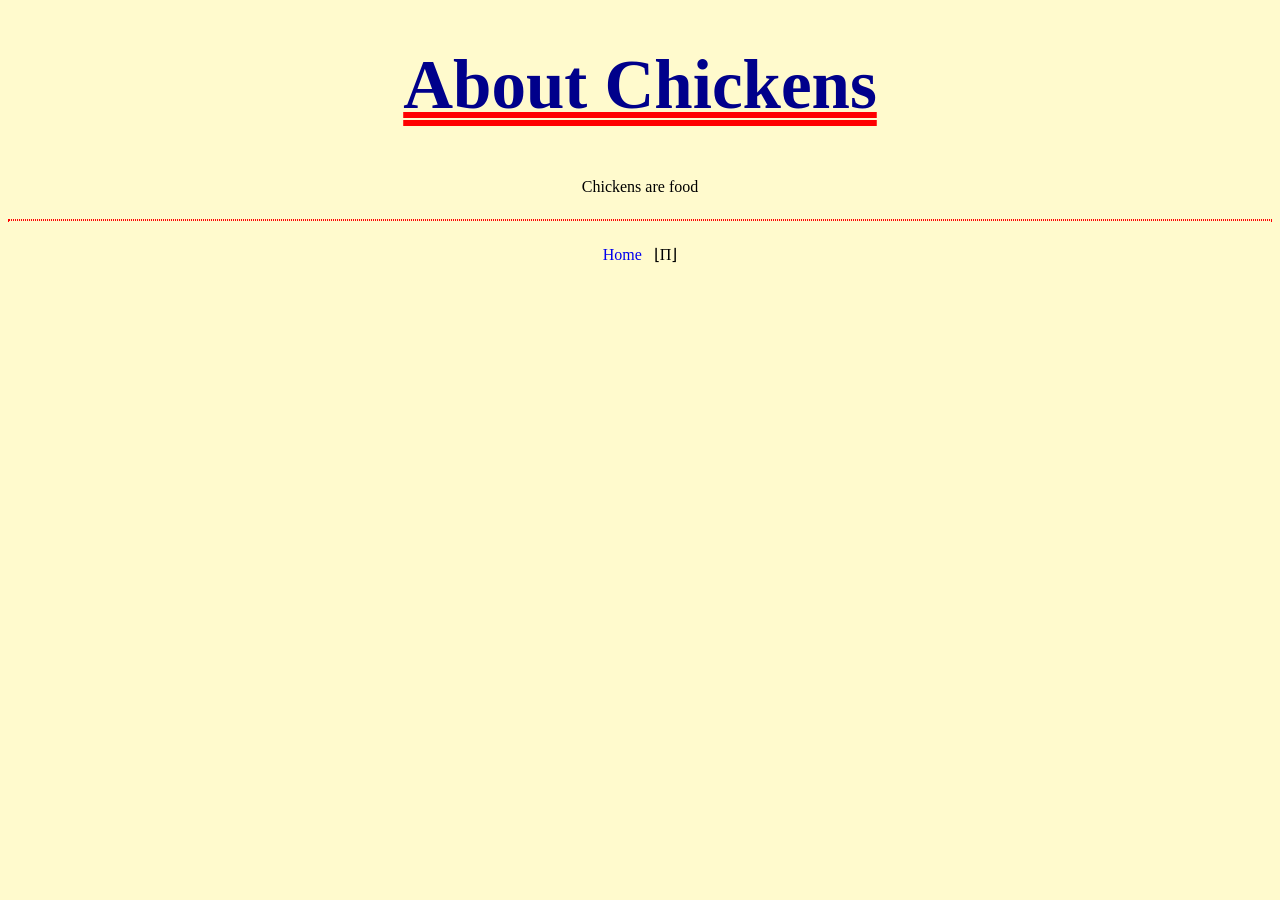
<file: about.html>
﻿<!DOCTYPE html>

<html lang="en" xmlns="http://www.w3.org/1999/xhtml">
<head>
    <meta charset="utf-8" />
    <meta name="viewport" content="width=device-width, initial-scale=1.0" />
    <title>About Page</title>
    <link href="StyleSheet1.css" rel="stylesheet" />
</head>
<body>
    <h1>About Chickens</h1>
    <p>Chickens are food</p>

    <footer>
        <nav>
        <hr />
        <ul>
            <li><a href="index.html">Home</a>  &ensp;&lfloor;&Pi;&rfloor;</li>
        </ul>
    </nav>
    </footer>
</body>
</html>
</file>
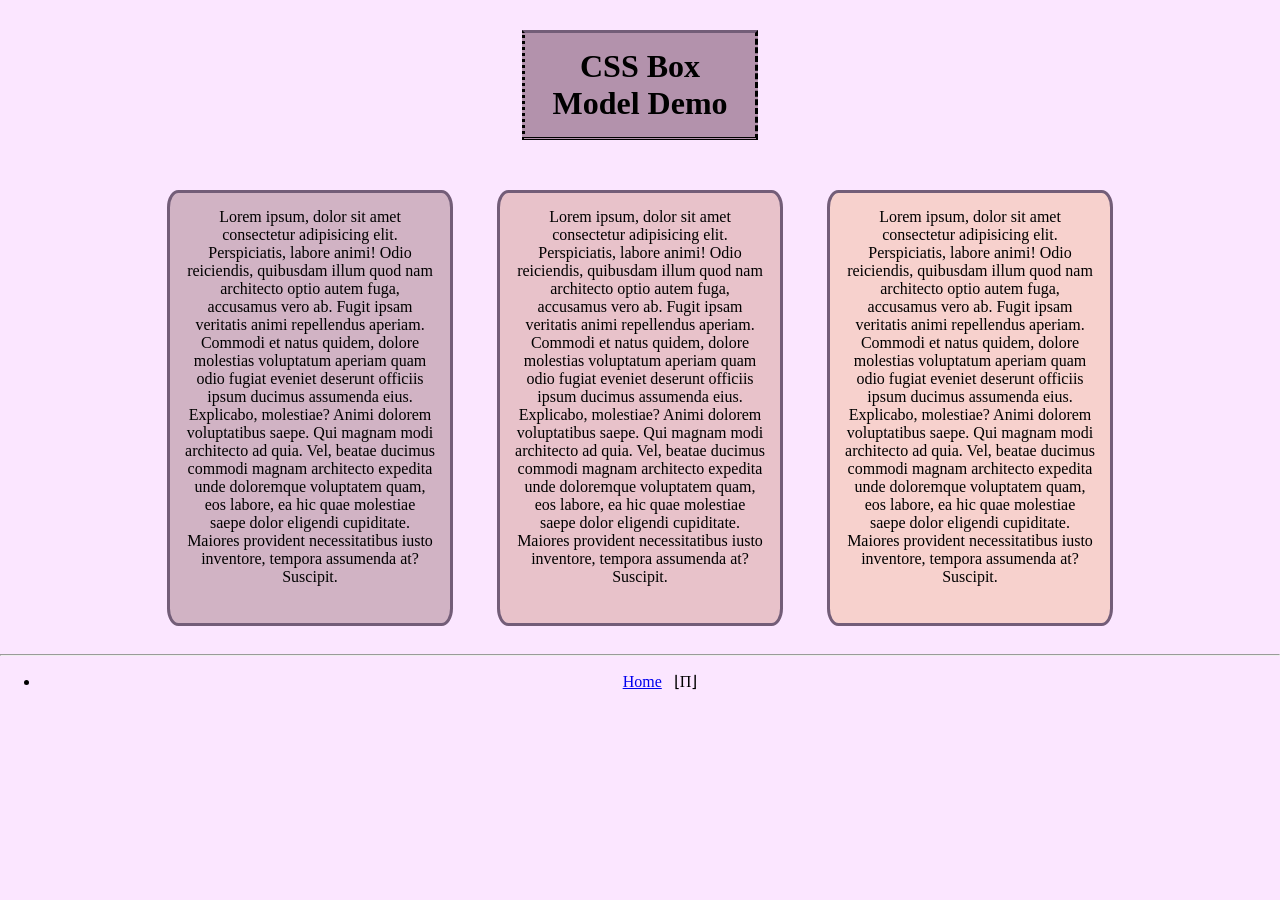
<file: box.html>
<!DOCTYPE html>
<html lang="en">
<head>
    <meta charset="UTF-8">
    <meta http-equiv="X-UA-Compatible" content="IE=edge">
    <meta name="viewport" content="width=device-width, initial-scale=1.0">
    <title>CSS Box Model Demo</title>
    <link rel="stylesheet" href="box.css">
</head>
<body>
    <h1>CSS Box Model Demo</h1>
    <div id="one" >
       Lorem ipsum, dolor sit amet consectetur adipisicing elit. Perspiciatis, labore animi! Odio reiciendis, quibusdam illum quod nam architecto optio autem fuga, accusamus vero ab. Fugit ipsam veritatis animi repellendus aperiam.
                        Commodi et natus quidem, dolore molestias voluptatum aperiam quam odio fugiat eveniet deserunt officiis ipsum ducimus assumenda eius. Explicabo, molestiae? Animi dolorem voluptatibus saepe. Qui magnam modi architecto ad quia.
                        Vel, beatae ducimus commodi magnam architecto expedita unde doloremque voluptatem quam, eos labore, ea hic quae molestiae saepe dolor eligendi cupiditate. Maiores provident necessitatibus iusto inventore, tempora assumenda at? Suscipit.
                
    </div> 
    <div id="two">
        Lorem ipsum, dolor sit amet consectetur adipisicing elit. Perspiciatis, labore animi! Odio reiciendis, quibusdam illum quod nam architecto optio autem fuga, accusamus vero ab. Fugit ipsam veritatis animi repellendus aperiam.
        Commodi et natus quidem, dolore molestias voluptatum aperiam quam odio fugiat eveniet deserunt officiis ipsum ducimus assumenda eius. Explicabo, molestiae? Animi dolorem voluptatibus saepe. Qui magnam modi architecto ad quia.
        Vel, beatae ducimus commodi magnam architecto expedita unde doloremque voluptatem quam, eos labore, ea hic quae molestiae saepe dolor eligendi cupiditate. Maiores provident necessitatibus iusto inventore, tempora assumenda at? Suscipit.
    </div>
    <div id ="three">
        Lorem ipsum, dolor sit amet consectetur adipisicing elit. Perspiciatis, labore animi! Odio reiciendis, quibusdam illum quod nam architecto optio autem fuga, accusamus vero ab. Fugit ipsam veritatis animi repellendus aperiam.
        Commodi et natus quidem, dolore molestias voluptatum aperiam quam odio fugiat eveniet deserunt officiis ipsum ducimus assumenda eius. Explicabo, molestiae? Animi dolorem voluptatibus saepe. Qui magnam modi architecto ad quia.
        Vel, beatae ducimus commodi magnam architecto expedita unde doloremque voluptatem quam, eos labore, ea hic quae molestiae saepe dolor eligendi cupiditate. Maiores provident necessitatibus iusto inventore, tempora assumenda at? Suscipit.
    </div>
    <footer>
        <hr />
        <ul>
            <li><a href="index.html">Home</a>  &ensp;&lfloor;&Pi;&rfloor;</li>
        </ul>

    </footer>
</body>
</html>
</file>
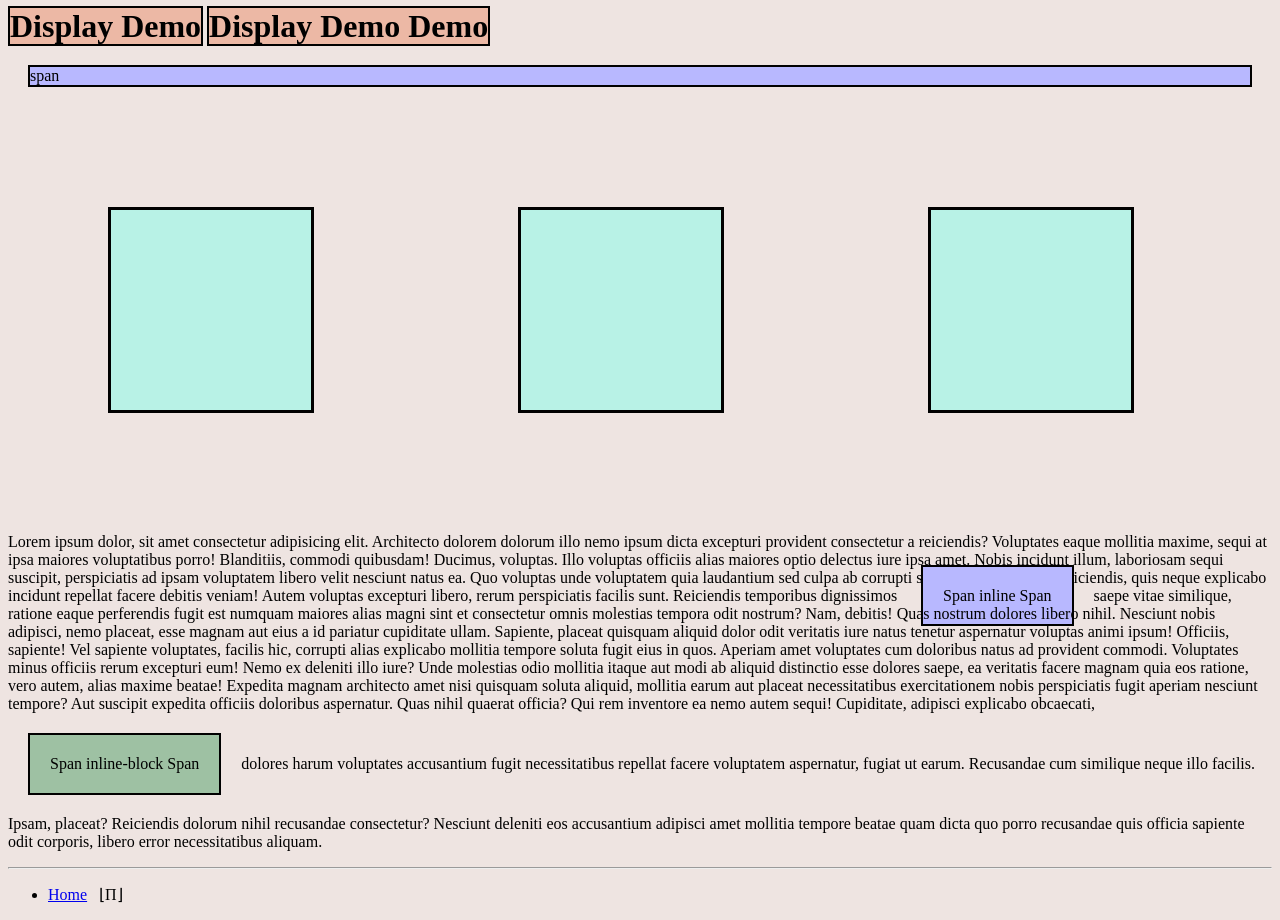
<file: display.html>
<!DOCTYPE html>
<html lang="en">
<head>
    <meta charset="UTF-8">
    <meta http-equiv="X-UA-Compatible" content="IE=edge">
    <meta name="viewport" content="width=device-width, initial-scale=1.0">
    <title>Display Demo</title>
    <link rel="stylesheet" href="display.css">
</head>
<body>
    <h1 >Display Demo</h1>
    <h1 >Display Demo Demo</h1>

    <span>span</span>
    <span>secret span</span>
    <div>
    </div>
    <div>
    </div>
    <div>
    </div>

    <p >
        Lorem ipsum dolor, sit amet consectetur adipisicing elit. Architecto dolorem dolorum illo nemo ipsum dicta excepturi provident consectetur a reiciendis? Voluptates eaque mollitia maxime, sequi at ipsa maiores voluptatibus porro!
        Blanditiis, commodi quibusdam! Ducimus, voluptas. Illo voluptas officiis alias maiores optio delectus iure ipsa amet. Nobis incidunt illum, laboriosam sequi suscipit, perspiciatis ad ipsam voluptatem libero velit nesciunt natus ea.
        Quo voluptas unde voluptatem quia laudantium sed culpa ab corrupti sunt corporis, adipisci reiciendis, quis neque explicabo incidunt repellat facere debitis veniam! Autem voluptas excepturi libero, rerum perspiciatis facilis sunt.
        Reiciendis temporibus dignissimos <span>Span inline Span</span>saepe vitae similique, ratione eaque perferendis fugit est numquam maiores alias magni sint et consectetur omnis molestias tempora odit nostrum? Nam, debitis! Quas nostrum dolores libero nihil.
        Nesciunt nobis adipisci, nemo placeat, esse magnam aut eius a id pariatur cupiditate ullam. Sapiente, placeat quisquam aliquid dolor odit veritatis iure natus tenetur aspernatur voluptas animi ipsum! Officiis, sapiente!
        Vel sapiente voluptates, facilis hic, corrupti alias explicabo mollitia tempore soluta fugit eius in quos. Aperiam amet voluptates cum doloribus natus ad provident commodi. Voluptates minus officiis rerum excepturi eum!
        Nemo ex deleniti illo iure? Unde molestias odio mollitia itaque aut modi ab aliquid distinctio esse dolores saepe, ea veritatis facere magnam quia eos ratione, vero autem, alias maxime beatae!
        Expedita magnam architecto amet nisi quisquam soluta aliquid, mollitia earum aut placeat necessitatibus exercitationem nobis perspiciatis fugit aperiam nesciunt tempore? Aut suscipit expedita officiis doloribus aspernatur. Quas nihil quaerat officia?
        Qui rem inventore ea nemo autem sequi! Cupiditate, adipisci explicabo obcaecati, <span id="ib">Span inline-block Span</span>dolores harum voluptates accusantium fugit necessitatibus repellat facere voluptatem aspernatur, fugiat ut earum. Recusandae cum similique neque illo facilis.
        Ipsam, placeat? Reiciendis dolorum nihil recusandae consectetur? Nesciunt deleniti eos accusantium adipisci amet mollitia tempore beatae quam dicta quo porro recusandae quis officia sapiente odit corporis, libero error necessitatibus aliquam.
    </p>

    <footer>
        <hr />
        <ul>
            <li><a href="index.html">Home</a>  &ensp;&lfloor;&Pi;&rfloor;</li>
        </ul>

    </footer>
</body>
</html>
</file>
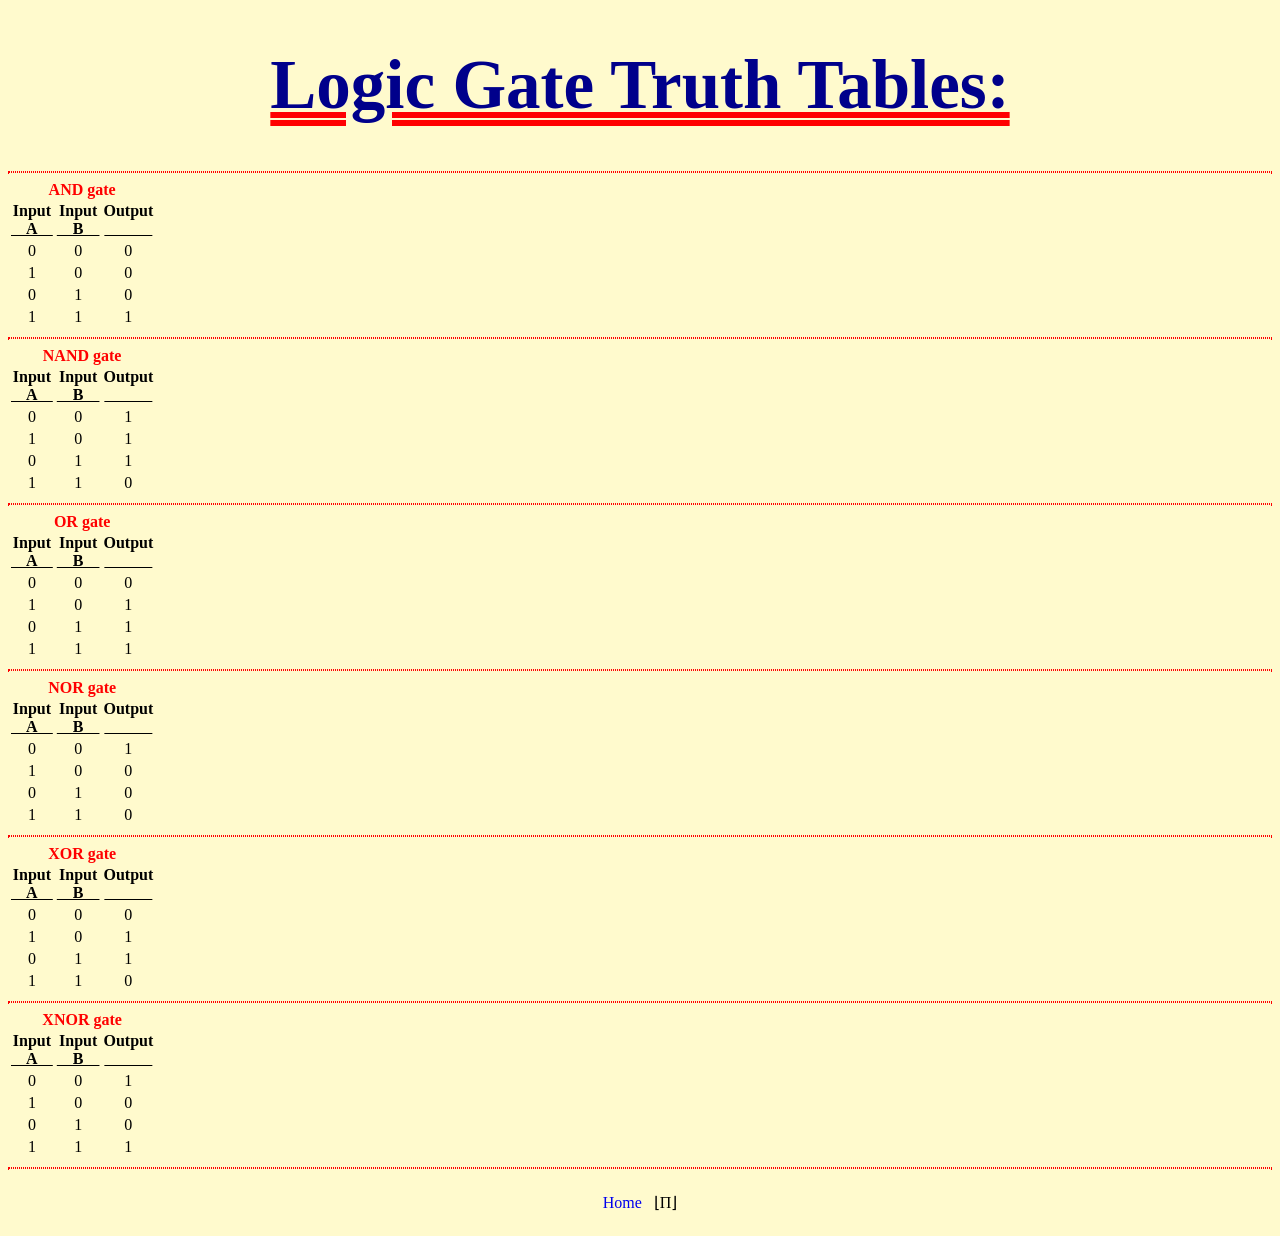
<file: gates.html>
﻿<!DOCTYPE html>

<html lang="en" xmlns="http://www.w3.org/1999/xhtml">
<head>
    <meta charset="utf-8" />
    <title>Logic Gate Tables</title>
    <link href="StyleSheet1.css" rel="stylesheet" />
</head>
<body>
    <h1>Logic Gate Truth Tables:</h1>
    <hr />
    <div>
        <table class="table table-bordered">


            <caption><b>AND gate</b></caption>

            <thead>
                
                <tr>
                    <th rowspan="2">Input <br /> <u>&emsp;A&emsp;</u> </th>
                    <th rowspan="2">Input <br /> <u>&emsp;B&emsp;</u> </th>
                    <th rowspan="2">Output <br /> <u>&emsp;&emsp;&emsp;</u></th>
                </tr>
            </thead>
            <tbody>
                <tr>
                    <td>0</td>
                    <td>0</td>
                    <td>0</td>
                </tr>
                <tr>
                    <td>1</td>
                    <td>0</td>
                    <td>0</td>
                </tr>
                <tr>
                    <td>0</td>
                    <td>1</td>
                    <td>0</td>
                </tr>
                <tr>
                    <td>1</td>
                    <td>1</td>
                    <td>1</td>
                </tr>
            </tbody>
        </table>
        <hr />
        <table>
            <caption><b>NAND gate</b></caption>
            <thead>
                <tr>
                    <th scope="col">Input <br /> <u>&emsp;A&emsp;</u> </th>
                    <th scope="col">Input <br /> <u>&emsp;B&emsp;</u> </th>
                    <th scope="col">Output <br /> <u>&emsp;&emsp;&emsp;</u></th>
                </tr>
            </thead>
            <tbody>
                <tr>
                    <td>0</td>
                    <td>0</td>
                    <td>1</td>
                </tr>
                <tr>
                    <td>1</td>
                    <td>0</td>
                    <td>1</td>
                </tr>
                <tr>
                    <td>0</td>
                    <td>1</td>
                    <td>1</td>
                </tr>
                <tr>
                    <td>1</td>
                    <td>1</td>
                    <td>0</td>
                </tr>
            </tbody>
        </table>
        <hr />
        <table>
            <caption><b>OR gate</b></caption>
            <thead>
                <tr>
                    <th scope="col">Input <br /> <u>&emsp;A&emsp;</u> </th>
                    <th scope="col">Input <br /> <u>&emsp;B&emsp;</u> </th>
                    <th scope="col">Output <br /> <u>&emsp;&emsp;&emsp;</u></th>
                </tr>
            </thead>
            <tbody>
            <tr>
                <td>0</td>
                <td>0</td>
                <td>0</td>
            </tr>
            <tr>
                <td>1</td>
                <td>0</td>
                <td>1</td>
            </tr>
            <tr>
                <td>0</td>
                <td>1</td>
                <td>1</td>
            </tr>
            <tr>
                <td>1</td>
                <td>1</td>
                <td>1</td>
            </tr>
            </tbody>
        </table>
        <hr />
        <table>
            <caption><b>NOR gate</b></caption>
            <thead>
                <tr>
                    <th scope="col">Input <br /> <u>&emsp;A&emsp;</u> </th>
                    <th scope="col">Input <br /> <u>&emsp;B&emsp;</u> </th>
                    <th scope="col">Output <br /> <u>&emsp;&emsp;&emsp;</u></th>
                </tr>
            </thead>
            <tbody>
            <tr>
                <td>0</td>
                <td>0</td>
                <td>1</td>
            </tr>
            <tr>
                <td>1</td>
                <td>0</td>
                <td>0</td>
            </tr>
            <tr>
                <td>0</td>
                <td>1</td>
                <td>0</td>
            </tr>
            <tr>
                <td>1</td>
                <td>1</td>
                <td>0</td>
            </tr>
            </tbody>
        </table>
        <hr />
        <table>
            <caption><b>XOR gate</b></caption>
            <thead>
                <tr>
                    <th scope="col">Input <br /> <u>&emsp;A&emsp;</u> </th>
                    <th scope="col">Input <br /> <u>&emsp;B&emsp;</u> </th>
                    <th scope="col">Output <br /> <u>&emsp;&emsp;&emsp;</u></th>
                </tr>
            </thead>
            <tbody>
            <tr>
                <td>0</td>
                <td>0</td>
                <td>0</td>
            </tr>
            <tr>
                <td>1</td>
                <td>0</td>
                <td>1</td>
            </tr>
            <tr>
                <td>0</td>
                <td>1</td>
                <td>1</td>
            </tr>
            <tr>
                <td>1</td>
                <td>1</td>
                <td>0</td>
            </tr>
            </tbody>
        </table>
        <hr />
        <table>
            <caption><b>XNOR gate</b></caption>
            <thead>
                <tr>
                    <th scope="col">Input <br /> <u>&emsp;A&emsp;</u> </th>
                    <th scope="col">Input <br /> <u>&emsp;B&emsp;</u> </th>
                    <th scope="col">Output <br /> <u>&emsp;&emsp;&emsp;</u></th>
                </tr>
            </thead>
            <tbody>
                <tr>
                    <td>0</td>
                    <td>0</td>
                    <td>1</td>
                </tr>
                <tr>
                    <td>1</td>
                    <td>0</td>
                    <td>0</td>
                </tr>
                <tr>
                    <td>0</td>
                    <td>1</td>
                    <td>0</td>
                </tr>
                <tr>
                    <td>1</td>
                    <td>1</td>
                    <td>1</td>
                </tr>
            </tbody>
        </table>
    </div>

    <footer>
        <nav>
        <hr />
        <ul>
            <li><a href="index.html">Home</a>  &ensp;&lfloor;&Pi;&rfloor;</li>
        </ul>
    </nav>
    </footer>
</body>
</html>
</file>
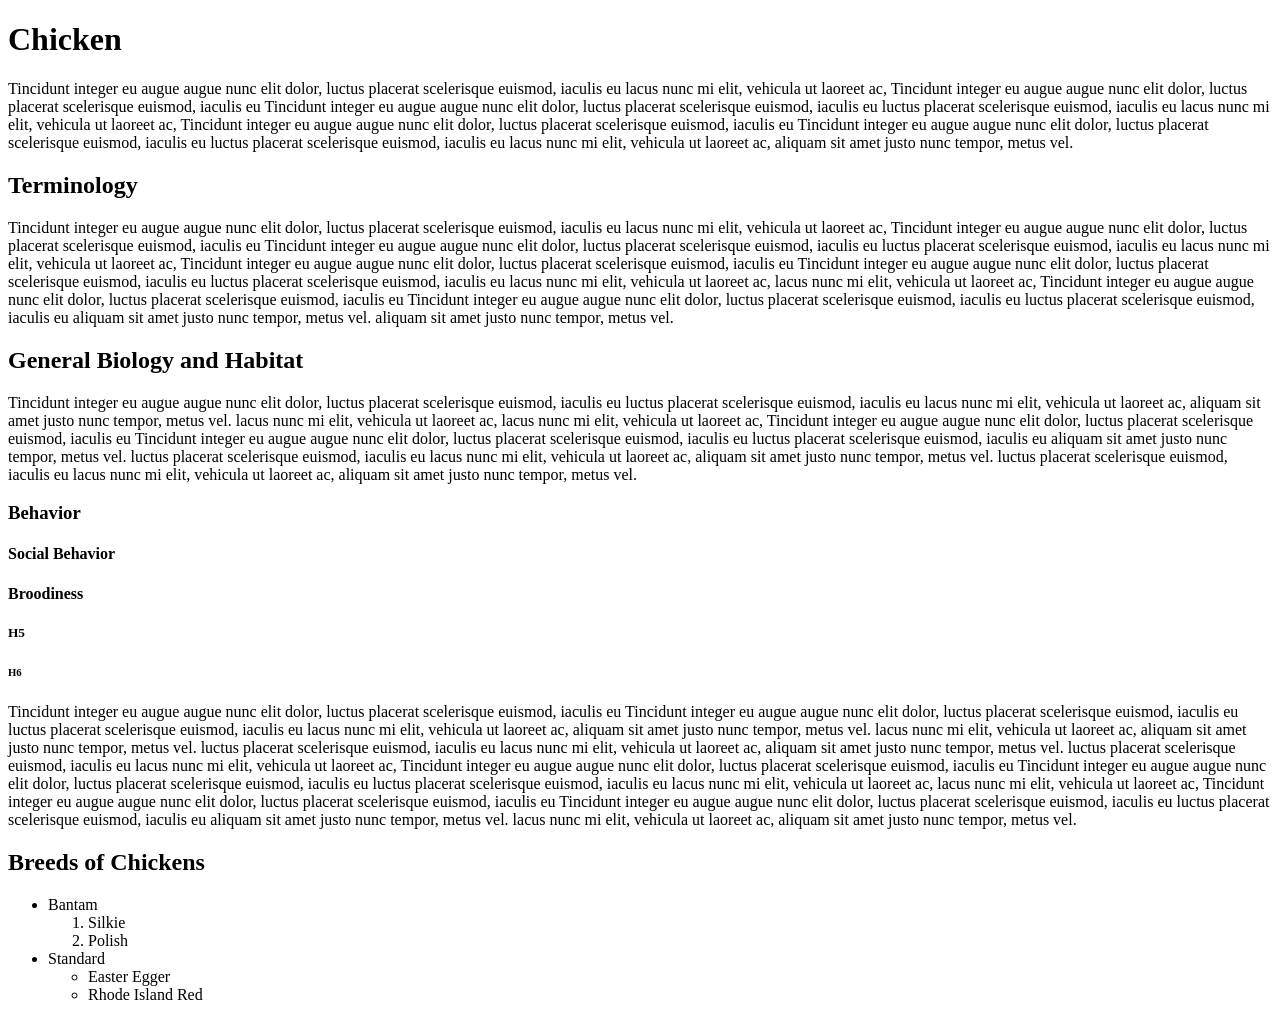
<file: HTMLPage1.html>
﻿<!DOCTYPE html>

<html lang="en" xmlns="http://www.w3.org/1999/xhtml">
<head>
    <meta charset="utf-8" />
    <title>Chicken - YTMD</title>
</head>
<body>
    <h1>Chicken</h1>
    <p>
        Tincidunt integer eu augue augue nunc elit dolor,
        luctus placerat scelerisque euismod, iaculis eu
        lacus nunc mi elit, vehicula ut laoreet ac,
        Tincidunt integer eu augue augue nunc elit dolor,
        luctus placerat scelerisque euismod, iaculis eu
        Tincidunt integer eu augue augue nunc elit dolor,
        luctus placerat scelerisque euismod, iaculis eu
        luctus placerat scelerisque euismod, iaculis eu
        lacus nunc mi elit, vehicula ut laoreet ac,
        Tincidunt integer eu augue augue nunc elit dolor,
        luctus placerat scelerisque euismod, iaculis eu
        Tincidunt integer eu augue augue nunc elit dolor,
        luctus placerat scelerisque euismod, iaculis eu
        luctus placerat scelerisque euismod, iaculis eu
        lacus nunc mi elit, vehicula ut laoreet ac,
        aliquam sit amet justo nunc tempor, metus vel.
    </p>
    <h2>Terminology</h2>
    <p>
        Tincidunt integer eu augue augue nunc elit dolor,
        luctus placerat scelerisque euismod, iaculis eu
        lacus nunc mi elit, vehicula ut laoreet ac,
        Tincidunt integer eu augue augue nunc elit dolor,
        luctus placerat scelerisque euismod, iaculis eu
        Tincidunt integer eu augue augue nunc elit dolor,
        luctus placerat scelerisque euismod, iaculis eu
        luctus placerat scelerisque euismod, iaculis eu
        lacus nunc mi elit, vehicula ut laoreet ac,
        Tincidunt integer eu augue augue nunc elit dolor,
        luctus placerat scelerisque euismod, iaculis eu
        Tincidunt integer eu augue augue nunc elit dolor,
        luctus placerat scelerisque euismod, iaculis eu
        luctus placerat scelerisque euismod, iaculis eu
        lacus nunc mi elit, vehicula ut laoreet ac,
        lacus nunc mi elit, vehicula ut laoreet ac,
        Tincidunt integer eu augue augue nunc elit dolor,
        luctus placerat scelerisque euismod, iaculis eu
        Tincidunt integer eu augue augue nunc elit dolor,
        luctus placerat scelerisque euismod, iaculis eu
        luctus placerat scelerisque euismod, iaculis eu
        aliquam sit amet justo nunc tempor, metus vel.
        aliquam sit amet justo nunc tempor, metus vel.
    </p>
    <h2>General Biology and Habitat</h2>
    <p>
        Tincidunt integer eu augue augue nunc elit dolor,
        luctus placerat scelerisque euismod, iaculis eu
        luctus placerat scelerisque euismod, iaculis eu
        lacus nunc mi elit, vehicula ut laoreet ac,
        aliquam sit amet justo nunc tempor, metus vel.
        lacus nunc mi elit, vehicula ut laoreet ac,
        lacus nunc mi elit, vehicula ut laoreet ac,
        Tincidunt integer eu augue augue nunc elit dolor,
        luctus placerat scelerisque euismod, iaculis eu
        Tincidunt integer eu augue augue nunc elit dolor,
        luctus placerat scelerisque euismod, iaculis eu
        luctus placerat scelerisque euismod, iaculis eu
        aliquam sit amet justo nunc tempor, metus vel.
        luctus placerat scelerisque euismod, iaculis eu
        lacus nunc mi elit, vehicula ut laoreet ac,
        aliquam sit amet justo nunc tempor, metus vel.
        luctus placerat scelerisque euismod, iaculis eu
        lacus nunc mi elit, vehicula ut laoreet ac,
        aliquam sit amet justo nunc tempor, metus vel.
    </p>
    <h3>Behavior</h3>
    <h4>Social Behavior</h4>
    <h4>Broodiness</h4>
    <h5>H5</h5>
    <h6>H6</h6>
    <p>
        Tincidunt integer eu augue augue nunc elit dolor,
        luctus placerat scelerisque euismod, iaculis eu
        Tincidunt integer eu augue augue nunc elit dolor,
        luctus placerat scelerisque euismod, iaculis eu
        luctus placerat scelerisque euismod, iaculis eu
        lacus nunc mi elit, vehicula ut laoreet ac,
        aliquam sit amet justo nunc tempor, metus vel.
        lacus nunc mi elit, vehicula ut laoreet ac,
        aliquam sit amet justo nunc tempor, metus vel.
        luctus placerat scelerisque euismod, iaculis eu
        lacus nunc mi elit, vehicula ut laoreet ac,
        aliquam sit amet justo nunc tempor, metus vel.
        luctus placerat scelerisque euismod, iaculis eu
        lacus nunc mi elit, vehicula ut laoreet ac,
        Tincidunt integer eu augue augue nunc elit dolor,
        luctus placerat scelerisque euismod, iaculis eu
        Tincidunt integer eu augue augue nunc elit dolor,
        luctus placerat scelerisque euismod, iaculis eu
        luctus placerat scelerisque euismod, iaculis eu
        lacus nunc mi elit, vehicula ut laoreet ac,
        lacus nunc mi elit, vehicula ut laoreet ac,
        Tincidunt integer eu augue augue nunc elit dolor,
        luctus placerat scelerisque euismod, iaculis eu
        Tincidunt integer eu augue augue nunc elit dolor,
        luctus placerat scelerisque euismod, iaculis eu
        luctus placerat scelerisque euismod, iaculis eu
        aliquam sit amet justo nunc tempor, metus vel.
        lacus nunc mi elit, vehicula ut laoreet ac,
        aliquam sit amet justo nunc tempor, metus vel.
    </p>            
    <h2>Breeds of Chickens</h2>
    <ul>
        <li>
            Bantam
            <ol>
                <li>Silkie</li>
                <li>Polish</li>
            </ol>
        </li>
        <li>
            Standard
            <ul>
                <li>Easter Egger</li>
                <li>Rhode Island Red</li>
            </ul>
        </li>
        
        
    </ul>
</body>
</html>
</file>
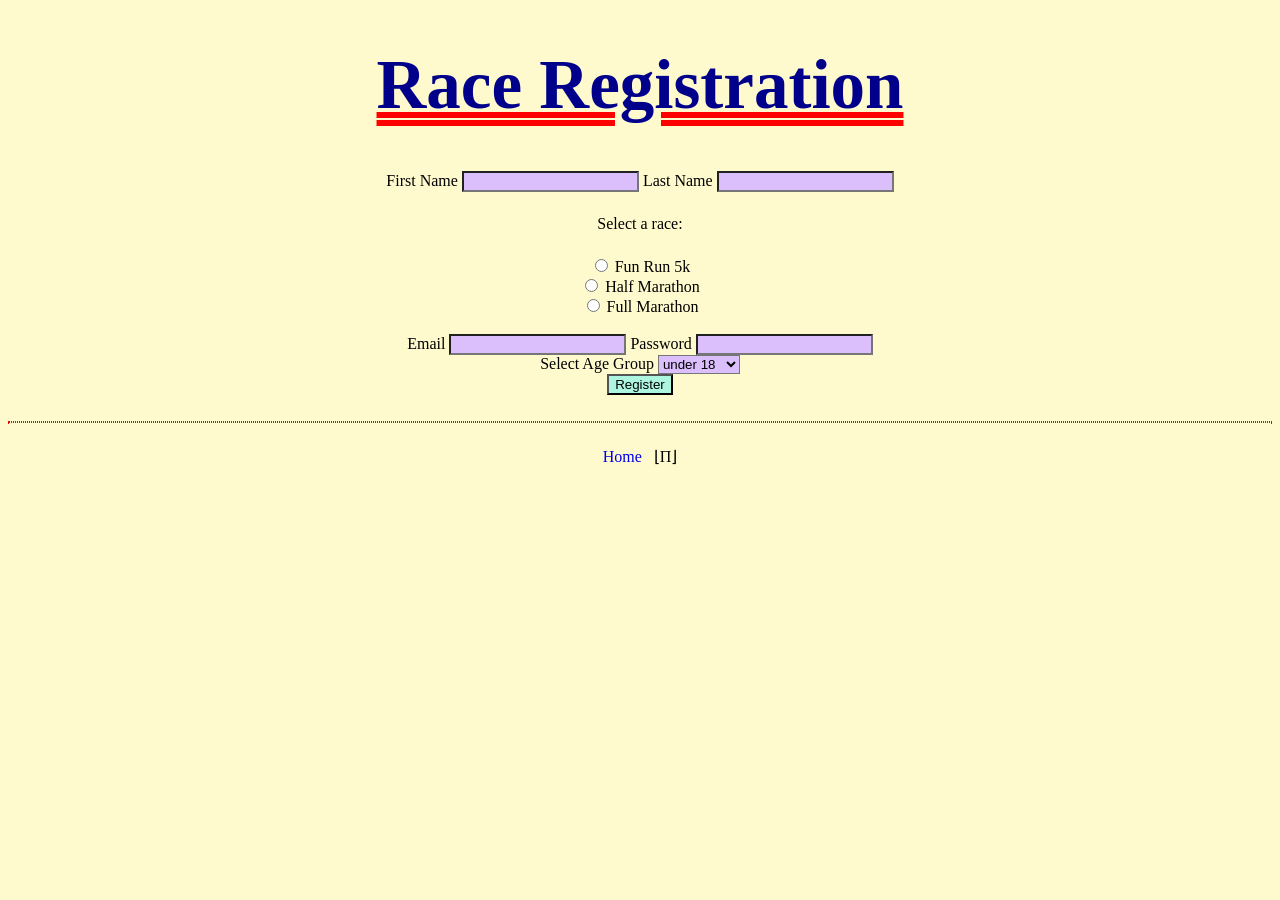
<file: race.html>
﻿<!DOCTYPE html>

<html lang="en" xmlns="http://www.w3.org/1999/xhtml">
<head>
    <meta charset="utf-8" />
    <title>Race Registration Form</title>
    <link href="StyleSheet1.css" rel="stylesheet" />
</head>
<body>
    <h1>Race Registration</h1>
    <form action="/" method="post">
        <label for="fname">First Name</label>
        <input type="text" id="fname" name="First" />
        <label for="lname">Last Name</label>
        <input type="text" id="lname" name="Last" />
        <p>Select a race:</p>
        <input type="radio" id="fivek" name="race"/>
        <label for="fivek">Fun Run 5k</label><br />
        <input type="radio" id="half" name="race"/>
        <label for="half">Half Marathon</label><br />
        <input type="radio" id="full" name="race"/>
        <label for="full">Full Marathon</label><br />
        <br />
        <label for="email">Email</label>
        <input type="email" id="email" name="email" required/>
        <label for="password">Password</label>
        <input type="password" id="password" name="pass" min="7"/><br />
        <label for="drop">Select Age Group</label>
        <select name="group">
            <option value="opt1">under 18</option>
            <option value="opt1">over 18</option>
            <option value="opt1">65 and up</option>
        </select>
        <br />
        <button>Register</button>

    </form>

    <br />

    <footer>
        <nav>
        <hr />
        <ul>
            <li><a href="index.html">Home</a>  &ensp;&lfloor;&Pi;&rfloor;</li>
        </ul>
    </nav>
    </footer>
</body>
</html>
</file>
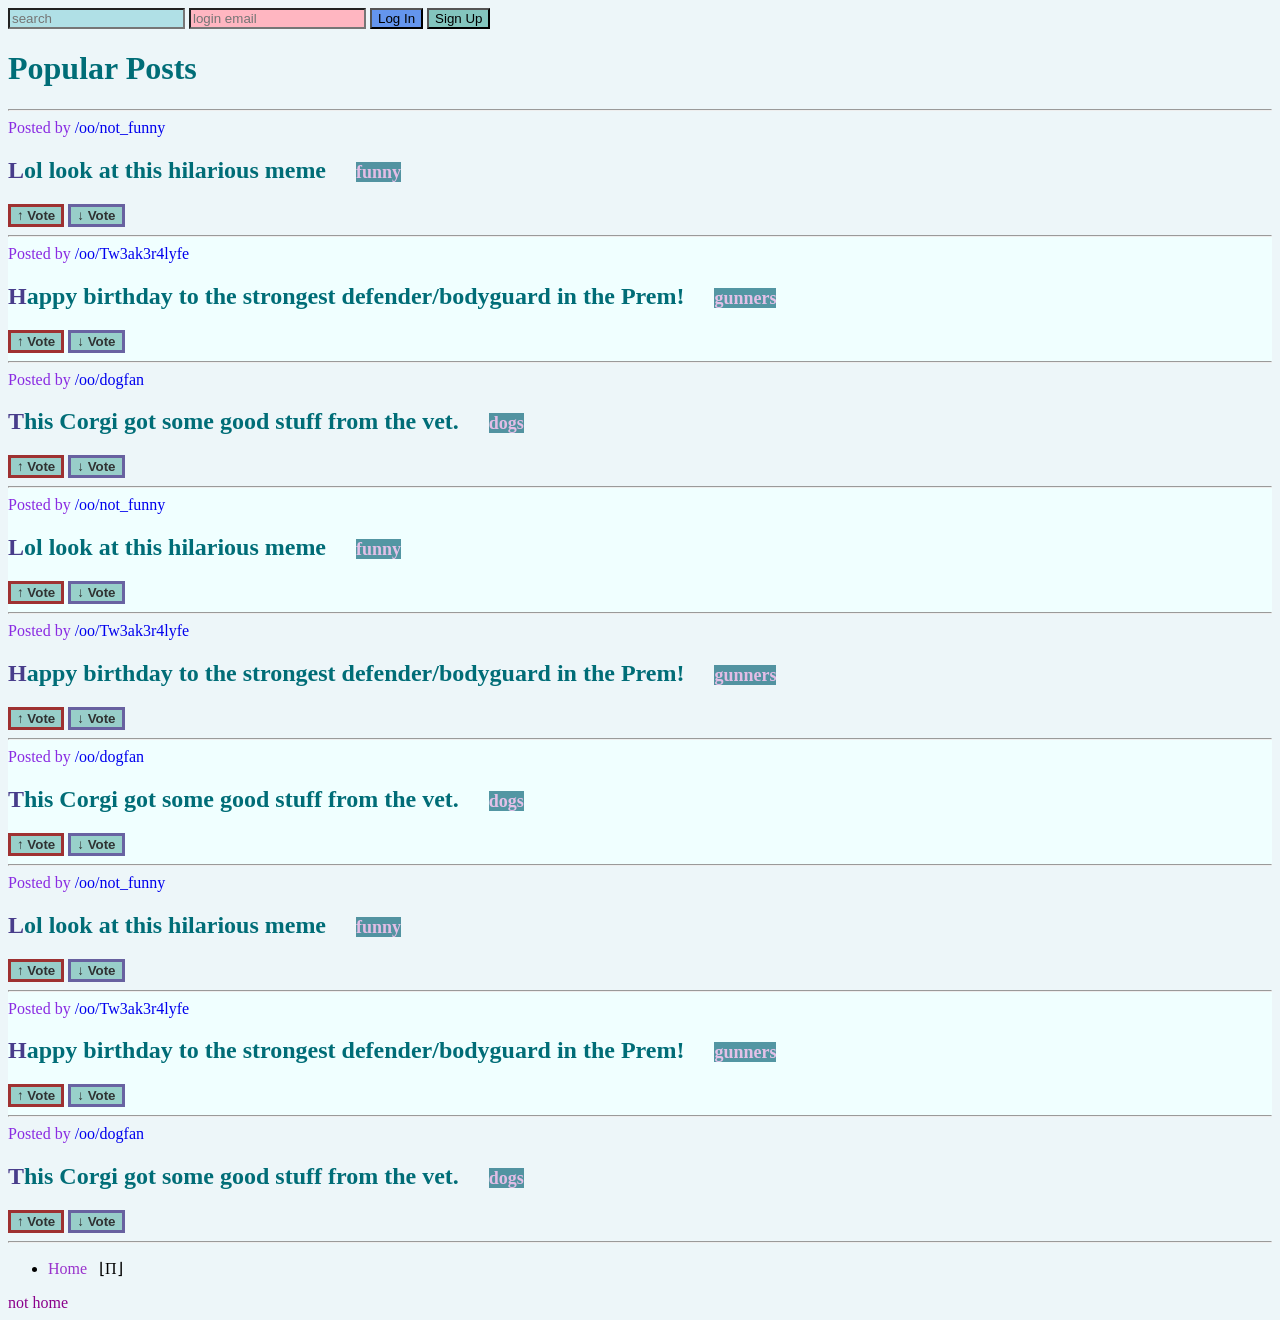
<file: Selectors.html>
<!DOCTYPE html>
<html lang="en">

<head>
    <meta charset="UTF-8">
    <meta name="viewport" content="width=device-width, initial-scale=1.0">
    <title>CSS Selectors Demo</title>
    <link href="app.css" rel="stylesheet" />
</head>

<body>
    <nav>
        <input type="text" placeholder="search" style="background-color:powderblue">
        <input type="email" placeholder="login email"/>
        <button>Log In</button>
        <button>Sign Up</button>
    </nav>
    <main>
        <h1>Popular Posts</h1>
        <section class="post">
            <hr>
            <span>Posted by <a href="#213adas">/oo/not_funny</a></span>
            <h2>Lol look at this hilarious meme &emsp;<span class="tag">funny</span></h2>
            <button id="up">&uarr; Vote</button> <button id="down">&darr; Vote</button>
        </section>
        <section class="post">
            <hr>
            <span>Posted by <a href="#345adas">/oo/Tw3ak3r4lyfe</a></span>
            <h2>Happy birthday to the strongest defender/bodyguard in the Prem! &emsp;<span class="tag">gunners</span></h2>
            <button id="up">&uarr; Vote</button> <button id="down">&darr; Vote</button>
            <hr>
        </section>
        <section class="post">

            <span>Posted by <a href="#981adas">/oo/dogfan</a></span>
            <h2>This Corgi got some good stuff from the vet. &emsp;<span class="tag">dogs</span></h2>
            <button id="up">&uarr; Vote</button> <button id="down">&darr; Vote</button>
        </section>
        <section class="post">
            <hr>
            <span>Posted by <a href="#213adas">/oo/not_funny</a></span>
            <h2>Lol look at this hilarious meme &emsp;<span class="tag">funny</span></h2>
            <button id="up">&uarr; Vote</button> <button id="down">&darr; Vote</button>
            <hr />
        </section>
        <section class="post">

            <span>Posted by <a href="#345adas">/oo/Tw3ak3r4lyfe</a></span>
            <h2>Happy birthday to the strongest defender/bodyguard in the Prem! &emsp;<span class="tag">gunners</span></h2>
            <button id="up">&uarr; Vote</button> <button id="down">&darr; Vote</button>

        </section>
        <section class="post">
            <hr>
            <span>Posted by <a href="#981adas">/oo/dogfan</a></span>
            <h2>This Corgi got some good stuff from the vet. &emsp;<span class="tag">dogs</span></h2>
            <button id="up">&uarr; Vote</button> <button id="down">&darr; Vote</button>
                                                 <hr>
        </section>
        
        <section class="post">
            
            <span>Posted by <a href="#213adas">/oo/not_funny</a></span>
            <h2>Lol look at this hilarious meme &emsp;<span class="tag">funny</span></h2>
            <button id="up">&uarr; Vote</button> <button id="down">&darr; Vote</button>
        </section>
        <section class="post">
            <hr>
            <span>Posted by <a href="#345adas">/oo/Tw3ak3r4lyfe</a></span>
            <h2>Happy birthday to the strongest defender/bodyguard in the Prem! &emsp;<span class="tag">gunners</span></h2>
            <button id="up">&uarr; Vote</button> <button id="down">&darr; Vote</button>
            <hr>
        </section>
        <section class="post">

            <span>Posted by <a href="#981adas">/oo/dogfan</a></span>
            <h2>This Corgi got some good stuff from the vet. &emsp;<span class="tag">dogs</span></h2>
            <button id="up">&uarr; Vote</button> <button id="down">&darr; Vote</button>
        </section>
    </main>
    <footer>
        <nav>
            <hr />
            <ul>
                <li><a href="index.html">Home</a>  &ensp;&lfloor;&Pi;&rfloor;</li>
                
</ul>
        </nav>
        <a href="#nh">not home</a>
    </footer>

</body>

</html>
</file>
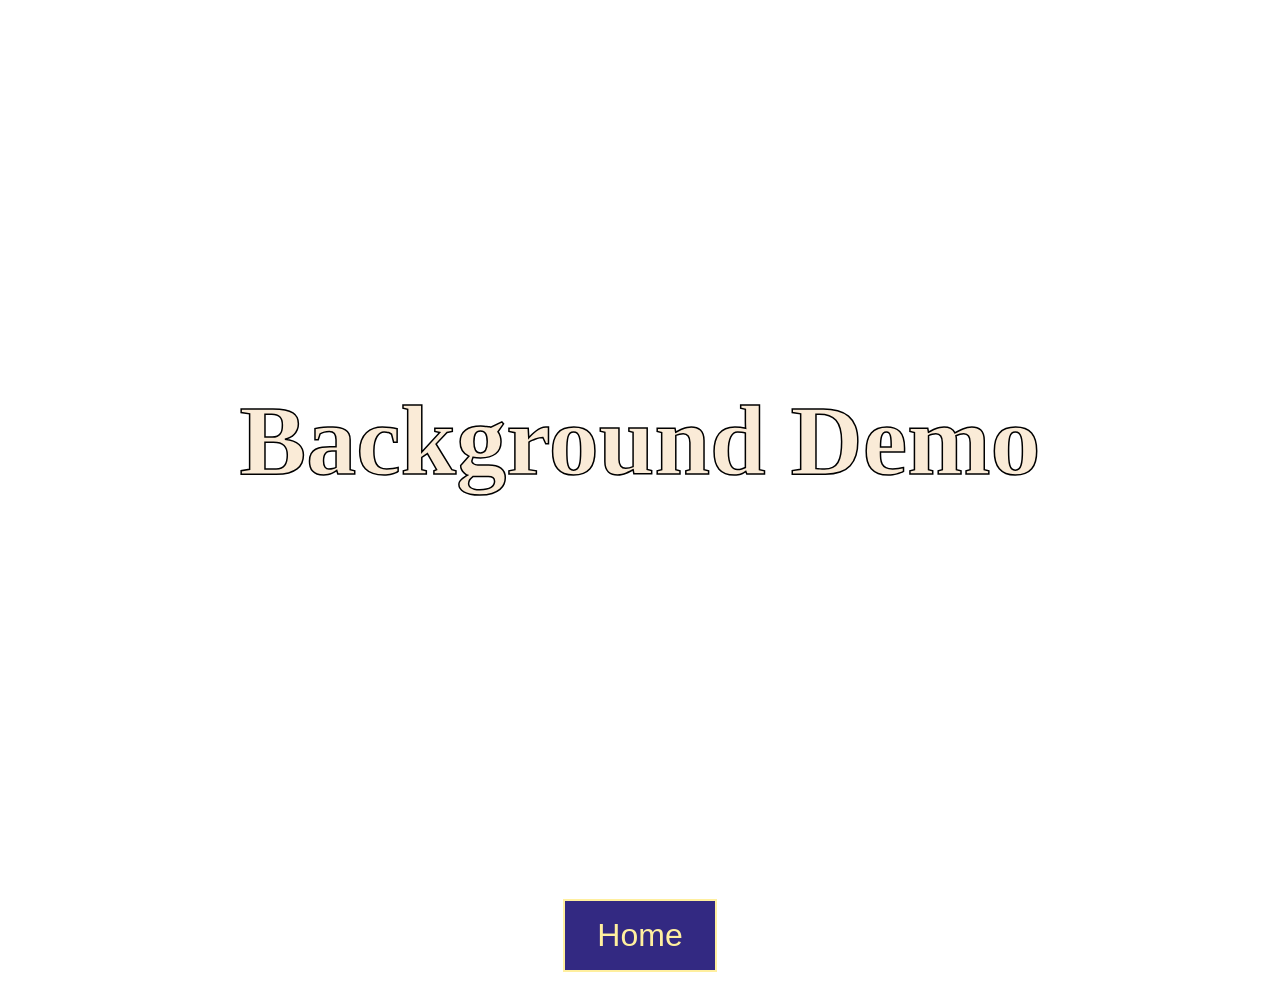
<file: bg/bg.html>
<!DOCTYPE html>
<html lang="en">
<head>
    <meta charset="UTF-8">
    <meta http-equiv="X-UA-Compatible" content="IE=edge">
    <meta name="viewport" content="width=device-width, initial-scale=1.0">
    <title>Background Demo</title>
    <link rel="stylesheet" href="bg.css">

</head>
<body>
    <section>
        <h1>Background Demo</h1>
    </section>
</body>
<footer>
    <nav>
    
    <ul>
        <li><a href="../index.html"><button>Home</button></a></li>
    </ul>
</nav>
</footer>
</html>
</file>
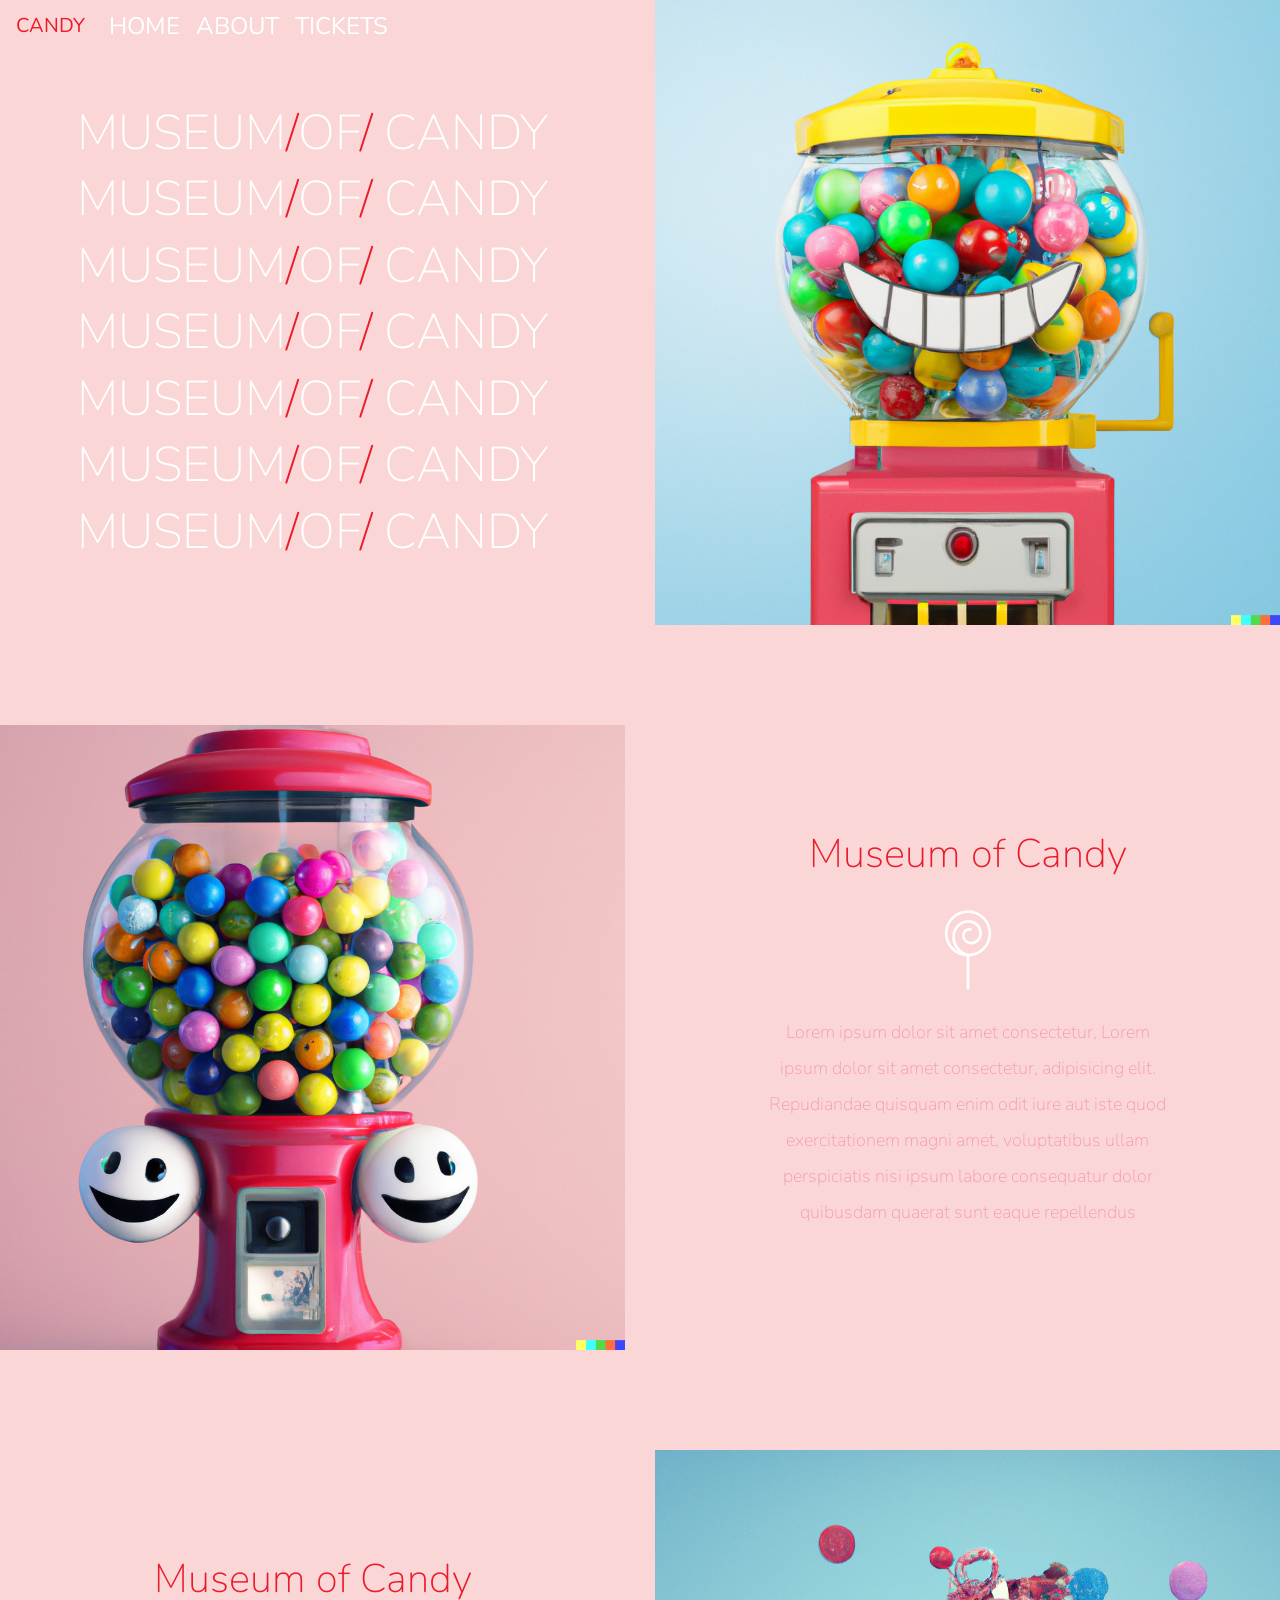
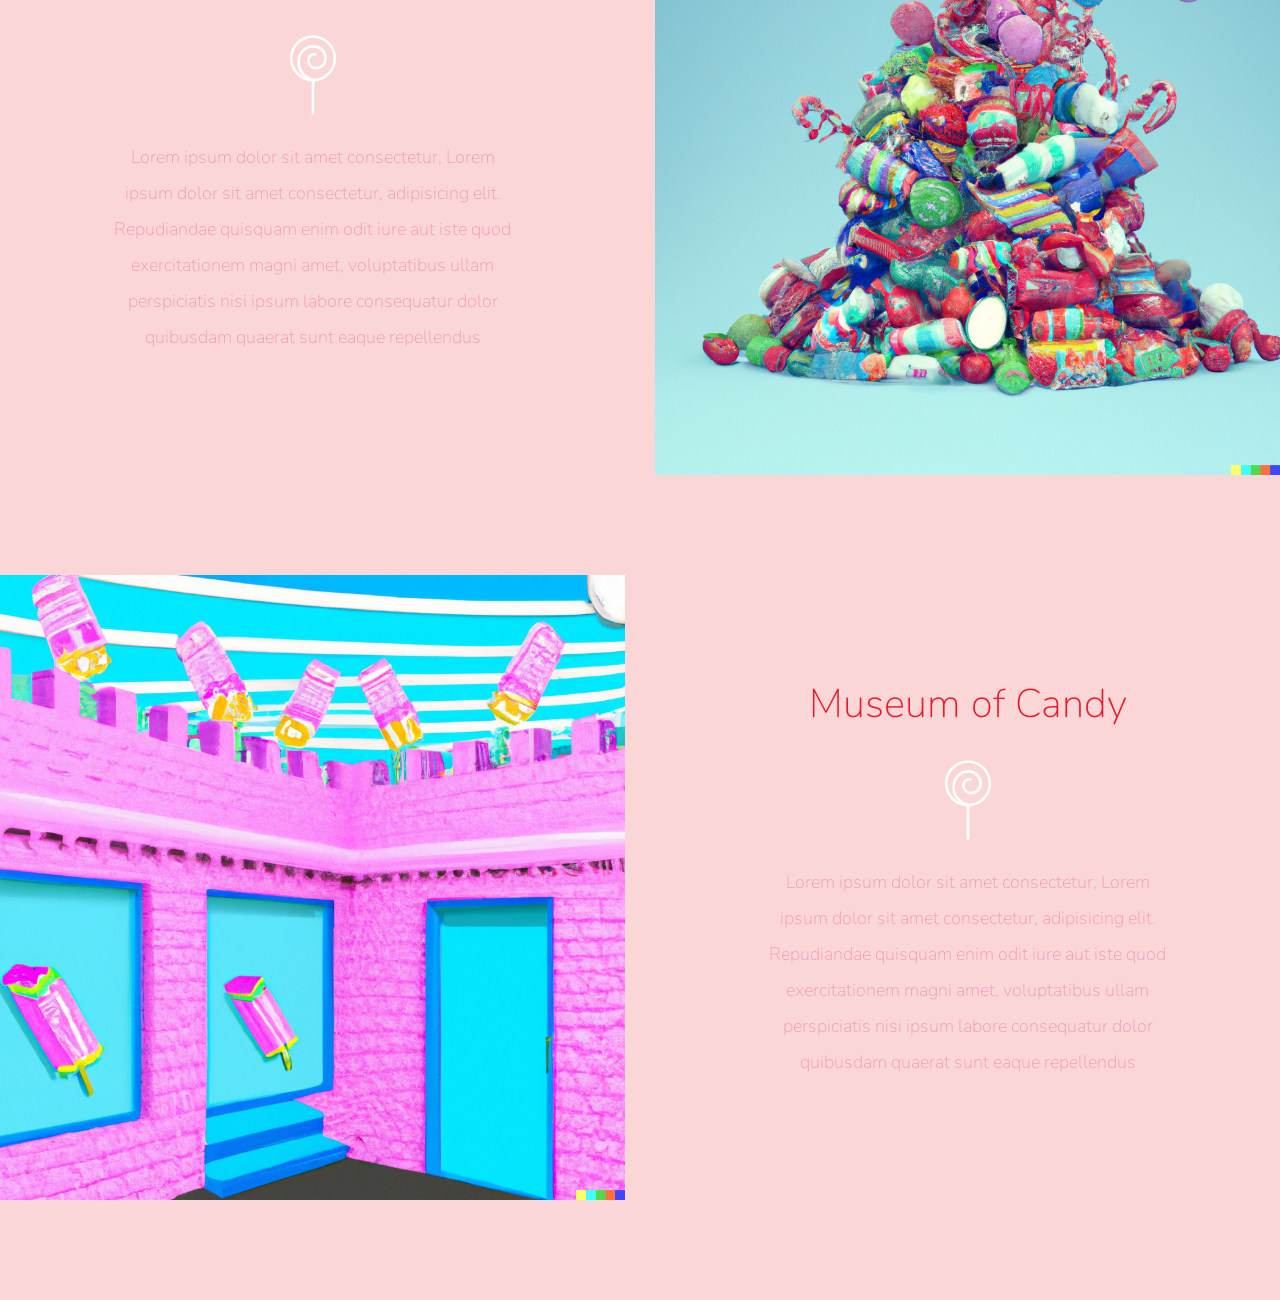
<file: bootproj/candy.html>
<!doctype html>
<html lang="en">
  <head>
    <!-- Required meta tags -->
    <meta charset="utf-8">
    <meta name="viewport" content="width=device-width, initial-scale=1, shrink-to-fit=no">
    
    <!-- Google Font -->
    <link href="https://fonts.googleapis.com/css?family=Nunito:200,300,400,700" rel="stylesheet">

    <!-- Bootstrap CSS -->
    <link rel="stylesheet" href="https://stackpath.bootstrapcdn.com/bootstrap/4.1.3/css/bootstrap.min.css" integrity="sha384-MCw98/SFnGE8fJT3GXwEOngsV7Zt27NXFoaoApmYm81iuXoPkFOJwJ8ERdknLPMO" crossorigin="anonymous">
    
    <!-- Custom CSS -->
    <link rel="stylesheet" href="candy.css">

    <title>Museum of Candy</title>
  </head>
  
  <body>
    <nav class="navbar navbar-dark navbar-expand-md py-0 fixed-top" id="mainNavbar">
      <a href="" class="navbar-brand">CANDY</a>
      <button class="navbar-toggler" data-toggle="collapse" data-target="#navLinks" aria-label="toggle navigation">
        <span class="navbar-toggler-icon"></span>
      </button>
      <div class="collapse navbar-collapse" id="navLinks">
          <ul class="navbar-nav">
            <li class="nav-item">
              <a href="../index.html" class="nav-link">HOME</a>
            </li>
            <li class="nav-item">
              <a href="" class="nav-link">ABOUT</a>
            </li>
            <li class="nav-item">
              <a href="" class="nav-link">TICKETS</a>
            </li>
          </ul>
      </div>
    </nav>

    <section class="container-fluid px-0 mb-5">
      <div class="row align-items-center ">
        <div class="col-lg-6">
          <div id="heading-group" class="text-white text-center d-none d-lg-block mt-5">
            <h1>MUSEUM<span>/</span>OF<span>/</span> CANDY</h1>
            <h1>MUSEUM<span>/</span>OF<span>/</span> CANDY</h1>
            <h1>MUSEUM<span>/</span>OF<span>/</span> CANDY</h1>
            <h1>MUSEUM<span>/</span>OF<span>/</span> CANDY</h1>
            <h1>MUSEUM<span>/</span>OF<span>/</span> CANDY</h1>
            <h1>MUSEUM<span>/</span>OF<span>/</span> CANDY</h1>
            <h1>MUSEUM<span>/</span>OF<span>/</span> CANDY</h1>
          </div>
        </div>
        <div class="col-lg-6">
          <img id="img" class="img-fluid " src="/bootproj/imgs/3.png" alt="">
        </div>
      </div>
    </section>
    <section class=" container-fluid px-0">
      <div class="row align-items-center content">
        <div class="col-md-6 order-2 order-md-1">
          <img class="img-fluid " src="/bootproj/imgs/1.png" alt="">
        </div>
        <div class="col-md-6 text-center order-1 order-md-2">
          <div class="row justify-content-center">
            <div class=" words col-10 col-lg-8 mb-5 mb-md-0">
              <h2 id="h1" >Museum of Candy</h2>
              <img id="lol" src="/bootproj/imgs/lolli_icon.png" alt="" class=" d-none d-lg-inline">
              <p clas
              s="lead" >
                Lorem ipsum dolor sit amet consectetur, Lorem ipsum dolor sit amet consectetur, adipisicing elit. Repudiandae quisquam enim odit iure aut iste quod exercitationem magni amet, voluptatibus ullam perspiciatis nisi ipsum labore consequatur dolor quibusdam quaerat sunt eaque repellendus

              </p>
            </div>
          </div>
          
              </div>
        
              

      </div>
      <div class="row align-items-center content">
        <div class="col-md-6 order-1 order-md-2">
          <img class="img-fluid " src="/bootproj/imgs/5.png" id="img" alt="">
        </div>
        <div class=" col-md-6 text-center order-2 order-md-1">
          <div class="row justify-content-center">
            <div class=" words col-10 col-lg-8 mb-5 mb-md-0">
              <h2 id="h1" >Museum of Candy</h2>
              <img id="lol" src="/bootproj/imgs/lolli_icon.png" alt="" class=" d-none d-lg-inline">
              <p clas
              s="lead" >
                Lorem ipsum dolor sit amet consectetur, Lorem ipsum dolor sit amet consectetur, adipisicing elit. Repudiandae quisquam enim odit iure aut iste quod exercitationem magni amet, voluptatibus ullam perspiciatis nisi ipsum labore consequatur dolor quibusdam quaerat sunt eaque repellendus

              </p>
            </div>
          </div>
          
              </div>
        
              

      </div>


      <div class="row align-items-center content">
        <div class="col-md-6 order-2 order-md-1">
          <img class="img-fluid " src="/bootproj/imgs/6.png" alt="">
        </div>
        <div class="col-md-6 text-center order-1 order-md-2">
          <div class="row justify-content-center">
            <div class=" words col-10 col-lg-8 mb-5 mb-md-0">
              <h2 id="h1" >Museum of Candy</h2>
              <img id="lol" src="/bootproj/imgs/lolli_icon.png" alt="" class=" d-none d-lg-inline">
              <p clas
              s="lead" >
                Lorem ipsum dolor sit amet consectetur, Lorem ipsum dolor sit amet consectetur, adipisicing elit. Repudiandae quisquam enim odit iure aut iste quod exercitationem magni amet, voluptatibus ullam perspiciatis nisi ipsum labore consequatur dolor quibusdam quaerat sunt eaque repellendus

              </p>
            </div>
          </div>
          
              </div>
        
              

      </div>
      
    </section>



    <!-- Optional JavaScript -->
    <!-- jQuery first, then Popper.js, then Bootstrap JS -->
    <script src="https://code.jquery.com/jquery-3.3.1.slim.min.js" integrity="sha384-q8i/X+965DzO0rT7abK41JStQIAqVgRVzpbzo5smXKp4YfRvH+8abtTE1Pi6jizo" crossorigin="anonymous"></script>
    <script src="https://cdnjs.cloudflare.com/ajax/libs/popper.js/1.14.3/umd/popper.min.js" integrity="sha384-ZMP7rVo3mIykV+2+9J3UJ46jBk0WLaUAdn689aCwoqbBJiSnjAK/l8WvCWPIPm49" crossorigin="anonymous"></script>
    <script src="https://stackpath.bootstrapcdn.com/bootstrap/4.1.3/js/bootstrap.min.js" integrity="sha384-ChfqqxuZUCnJSK3+MXmPNIyE6ZbWh2IMqE241rYiqJxyMiZ6OW/JmZQ5stwEULTy" crossorigin="anonymous"></script>
    
    <script>
     const navbar = document.getElementById('mainNavbar');
document.addEventListener('scroll', () => {
  if (document.documentElement.scrollTop > navbar.clientHeight) {
    navbar.classList.add('scrolled');
  } else {
    navbar.classList.remove('scrolled');
  }
});
    </script>
  </body>
</html>
</file>
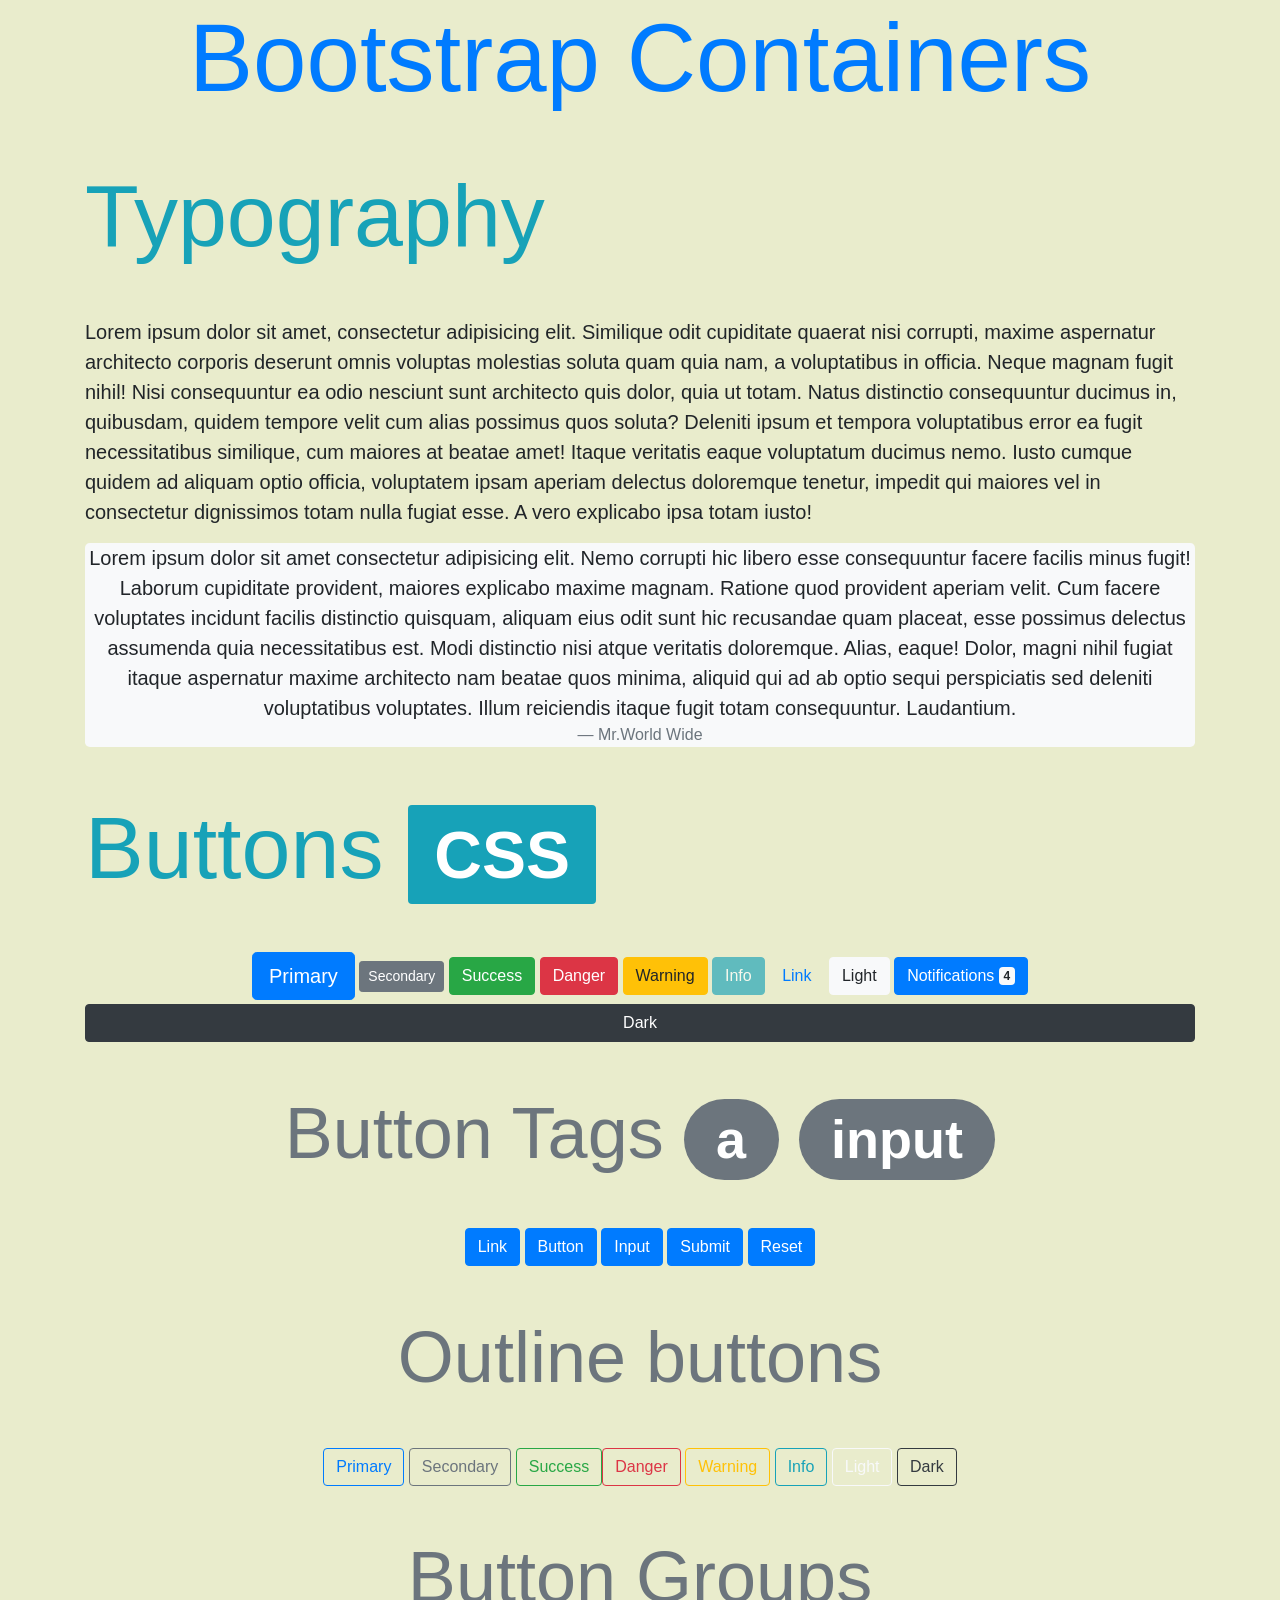
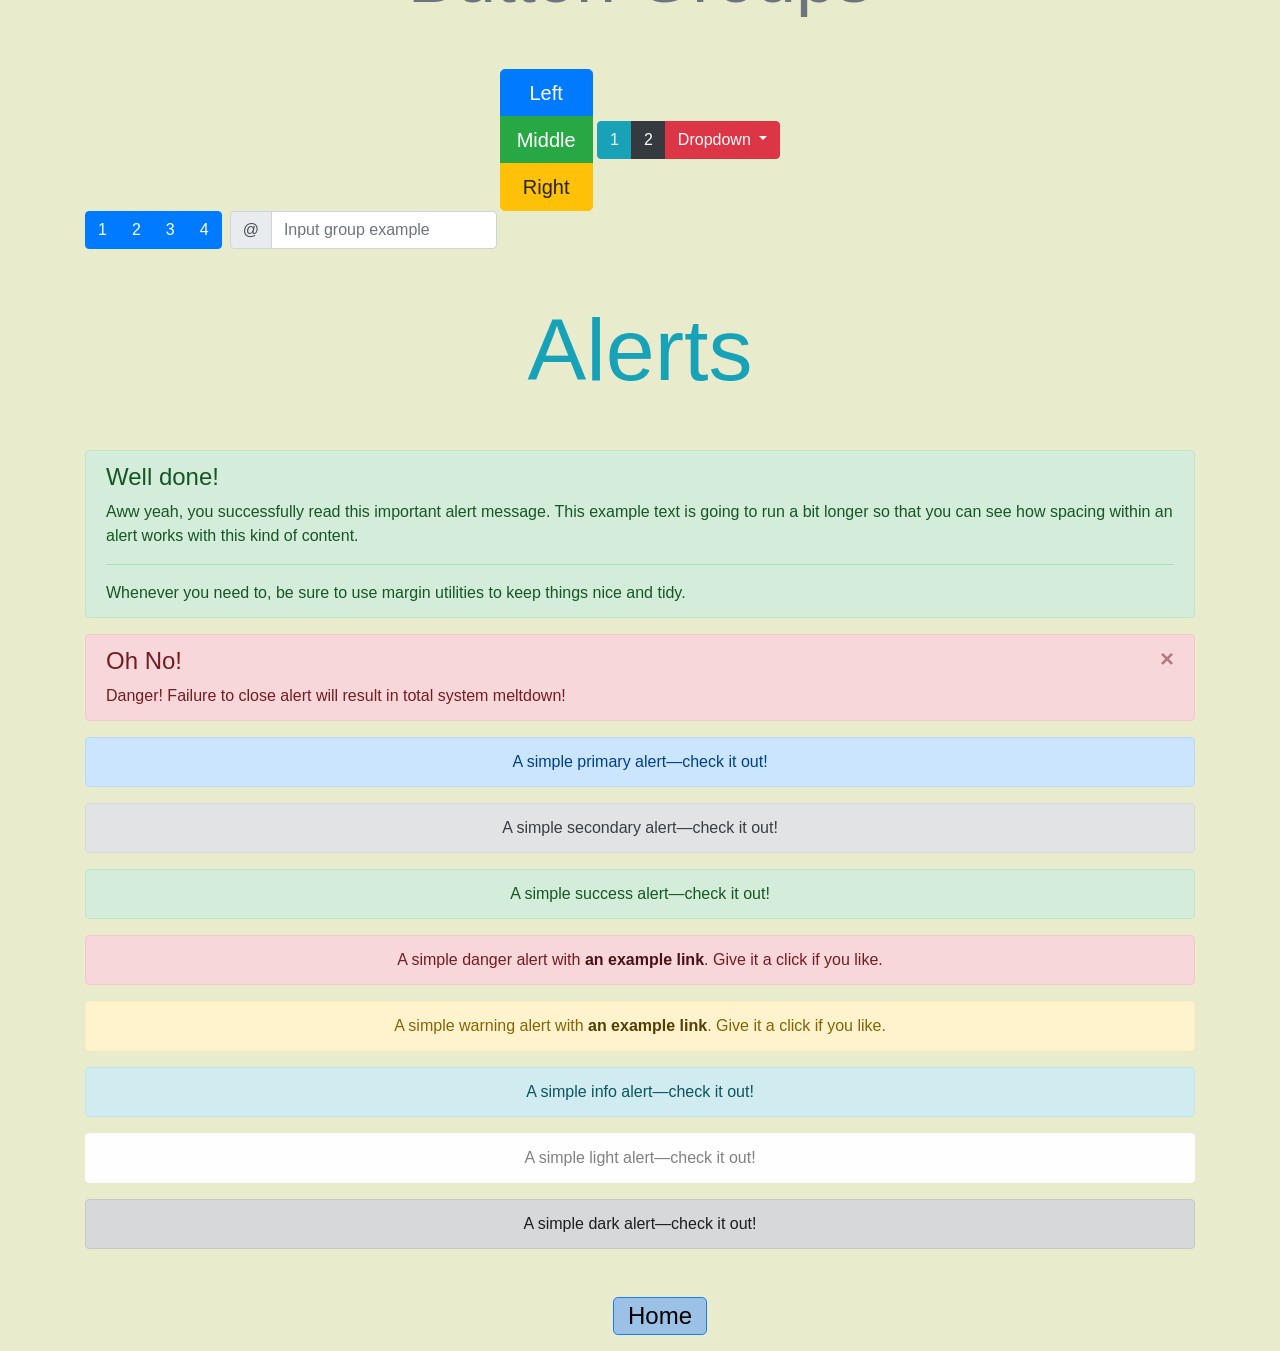
<file: bootstrap/boot.html>
<!DOCTYPE html>
<html lang="en">
<head>
    <meta charset="UTF-8">
    <meta http-equiv="X-UA-Compatible" content="IE=edge">
    <meta name="viewport" content="width=device-width, initial-scale=1.0">
    <title>Bootstrap Containers Demo</title>
    <link rel="stylesheet" href="https://cdn.jsdelivr.net/npm/bootstrap@4.5.3/dist/css/bootstrap.min.css" integrity="sha384-TX8t27EcRE3e/ihU7zmQxVncDAy5uIKz4rEkgIXeMed4M0jlfIDPvg6uqKI2xXr2" crossorigin="anonymous">
    <link rel="stylesheet" href="boot.css">
</head>
<body>
    <div class="container">
        <h1 class="display-1 text-center mb-5 text-primary ">Bootstrap Containers</h1>
        <h2 class="display-2 mb-5 text-info ">Typography</h2>
        <p class="lead">
            Lorem ipsum dolor sit amet, consectetur adipisicing elit. Similique odit cupiditate quaerat nisi corrupti, maxime aspernatur architecto corporis deserunt omnis voluptas molestias soluta quam quia nam, a voluptatibus in officia.
            Neque magnam fugit nihil! Nisi consequuntur ea odio nesciunt sunt architecto quis dolor, quia ut totam. Natus distinctio consequuntur ducimus in, quibusdam, quidem tempore velit cum alias possimus quos soluta?
             Deleniti  ipsum et tempora voluptatibus error ea fugit necessitatibus similique, cum maiores at beatae amet! Itaque veritatis eaque voluptatum ducimus nemo.
            Iusto cumque quidem ad aliquam optio officia, voluptatem ipsam aperiam delectus doloremque tenetur, impedit qui maiores vel in consectetur dignissimos totam nulla fugiat esse. A vero explicabo ipsa totam iusto!
            

        </p>
        <blockquote class="blockquote text-center bg-light rounded-lg ">
            <p class="mb-0"> 
                Lorem ipsum dolor sit amet consectetur adipisicing elit. Nemo corrupti hic libero esse consequuntur facere facilis minus fugit! Laborum cupiditate provident, maiores explicabo maxime magnam. Ratione quod provident aperiam velit.
                Cum facere voluptates incidunt facilis distinctio quisquam, aliquam eius odit sunt hic recusandae quam placeat, esse possimus delectus assumenda quia necessitatibus est. Modi distinctio nisi atque veritatis doloremque. Alias, eaque!
                Dolor, magni nihil fugiat itaque aspernatur maxime architecto nam beatae quos minima, aliquid qui ad ab optio sequi perspiciatis sed deleniti voluptatibus voluptates. Illum reiciendis itaque fugit totam consequuntur. Laudantium.
        </p> 
        <footer class="blockquote-footer">Mr.World Wide</footer>
    </blockquote>
        <h2 class="display-2 mt-5 mb-5 text-info">Buttons <span class="badge badge-info">CSS</span></h2>
    <div class="text-center">
        <button type="button" class="btn btn-primary btn-lg">Primary</button>
        <button type="button" class="btn btn-secondary btn-sm">Secondary</button>
        <button type="button" class="btn btn-success">Success</button>
        <button type="button" class="btn btn-danger">Danger</button>
        <button type="button" class="btn btn-warning">Warning</button>
        <button type="button" class="btn btn-info" disabled>Info</button>
        <button type="button" class="btn btn-link">Link</button>
        <button type="button" class="btn btn-light">Light</button>
        <button type="button" class="btn btn-primary">
            Notifications <span class="badge badge-light">4</span>
          </button>
        <button type="button" class="btn btn-dark btn-block mt-1" >Dark</button>
    </div>
    <div class="text-center">  
        <h3 class="display-3 text-center mt-5 mb-5 text-secondary">Button Tags <span class=" badge badge-pill badge-secondary"> a </span> <span class=" badge badge-pill badge-secondary">input</span></h3>
        <a class="btn btn-primary" href="#" role="button">Link</a>
        <button class="btn btn-primary" type="submit">Button</button>
        <input class="btn btn-primary" type="button" value="Input">
        <input class="btn btn-primary" type="submit" value="Submit">
        <input class="btn btn-primary" type="reset" value="Reset">
    </div>
        <h3 class="display-3 text-center mt-5 mb-5 text-secondary">Outline buttons </h3>
    <div class="text-center">
        <button type="button" class="btn btn-outline-primary">Primary</button>
        <button type="button" class="btn btn-outline-secondary">Secondary</button>
        <button type="button" class="btn btn-outline-success">Success</but>
        <button type="button" class="btn btn-outline-danger">Danger</button>
        <button type="button" class="btn btn-outline-warning">Warning</button>
        <button type="button" class="btn btn-outline-info">Info</button>
        <button type="button" class="btn btn-outline-light">Light</button>
        <button type="button" class="btn btn-outline-dark">Dark</button>
    </div>
    <h3 class="display-3 text-center mt-5 mb-5 text-secondary">Button Groups</h3>
<div class="text-center">   
    <div class="btn-group-lg btn-group-vertical" role="group">
        <button type="button" class="btn btn-primary">Left</button>
        <button type="button" class="btn btn-success">Middle</button>
        <button type="button" class="btn btn-warning">Right</button>
      </div>
      <div class="btn-group" role="group" aria-label="Button group with nested dropdown">
        <button type="button" class="btn btn-info">1</button>
        <button type="button" class="btn btn-dark">2</button>
      
        <div class="btn-group" role="group">
          <button id="btnGroupDrop1" type="button" class="btn btn-danger dropdown-toggle" data-toggle="dropdown" aria-haspopup="true" aria-expanded="false">
            Dropdown
          </button>
          <div class="dropdown-menu" aria-labelledby="btnGroupDrop1">
            <a class="dropdown-item" href="#">Dropdown link</a>
            <a class="dropdown-item" href="#">Dropdown link</a>
          </div>
        </div>
      </div>
      
      <div class="btn-toolbar mb-3" role="toolbar" aria-label="Toolbar with button groups">
        <div class="btn-group mr-2" role="group" aria-label="First group">
          <button type="button" class="btn btn-primary">1</button>
          <button type="button" class="btn btn-primary">2</button>
          <button type="button" class="btn btn-primary">3</button>
          <button type="button" class="btn btn-primary">4</button>
        </div>
        <div class="input-group">
          <div class="input-group-prepend">
            <div class="input-group-text" id="btnGroupAddon">@</div>
          </div>
          <input type="text" class="form-control" placeholder="Input group example" aria-label="Input group example" aria-describedby="btnGroupAddon">
        </div>
      </div>
    </div>
      <h2 class="display-2 mt-5 mb-5 text-info text-center">Alerts</h2>

      <div class="alert alert-success " role="alert">
        <h4 class="alert-heading">Well done!</h4>
        <p>Aww yeah, you successfully read this important alert message. This example text is going to run a bit longer so that you can see how spacing within an alert works with this kind of content.</p>
        <hr>
        <p class="mb-0">Whenever you need to, be sure to use margin utilities to keep things nice and tidy.</p>
      </div>

      <div class="alert alert-danger alert-dismissible fade show" role="alert">
        <h4 class="alert-heading">Oh No!</h4>
        Danger! Failure to close alert will result in total system meltdown!
        <button  class="close" data-dismiss="alert" aria-label="Close">
            <span aria-hidden="true"> &times; </span>
        </button>
      </div>

      <div class="text-center">
        
        <div class="alert alert-primary" role="alert">
            A simple primary alert—check it out!
          </div>
          <div class="alert alert-secondary" role="alert">
            A simple secondary alert—check it out!
          </div>
          <div class="alert alert-success" role="alert">
            A simple success alert—check it out!
          </div>
          <div class="alert alert-danger" role="alert">
            A simple danger alert with <a href="#" class="alert-link">an example link</a>. Give it a click if you like.
          </div>
          <div class="alert alert-warning" role="alert">
            A simple warning alert with <a href="#" class="alert-link">an example link</a>. Give it a click if you like.
          </div>
          <div class="alert alert-info" role="alert">
            A simple info alert—check it out!
          </div>
          <div class="alert alert-light" role="alert">
            A simple light alert—check it out!
          </div>
          <div class="alert alert-dark" role="alert">
            A simple dark alert—check it out!
          </div>
      </div>
      
    
        <footer class="mt-5">
            <nav>
            
            <ul>
                <li><a  href="../index.html"><button id="butt">Home</button></a></li>
            </ul>
        </nav>
        </footer>
    </div>
    

    <script src="https://code.jquery.com/jquery-3.5.1.slim.min.js" integrity="sha384-DfXdz2htPH0lsSSs5nCTpuj/zy4C+OGpamoFVy38MVBnE+IbbVYUew+OrCXaRkfj" crossorigin="anonymous"></script>
    <script src="https://cdn.jsdelivr.net/npm/bootstrap@4.5.3/dist/js/bootstrap.bundle.min.js" integrity="sha384-ho+j7jyWK8fNQe+A12Hb8AhRq26LrZ/JpcUGGOn+Y7RsweNrtN/tE3MoK7ZeZDyx" crossorigin="anonymous"></script>
</body>

</html>
</file>
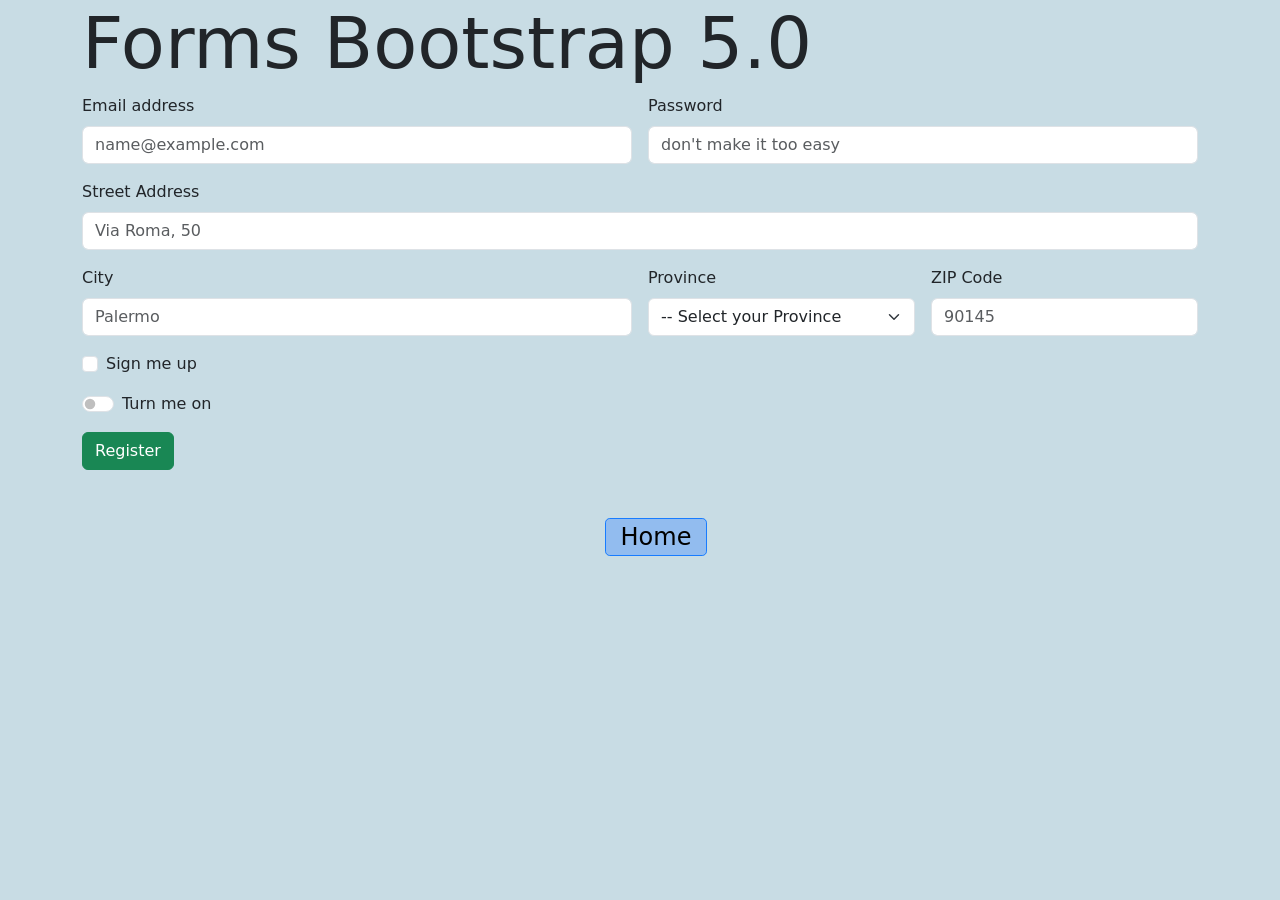
<file: bootstrap/form.html>
<!DOCTYPE html>
<html lang="en">
 
<head>
    <meta charset="UTF-8">
    <meta name="viewport" content="width=device-width, initial-scale=1.0">
    <title>Bootstrap 5.0 - Forms</title>
    <link href="https://cdn.jsdelivr.net/npm/bootstrap@5.0.0-beta2/dist/css/bootstrap.min.css" rel="stylesheet"
        integrity="sha384-BmbxuPwQa2lc/FVzBcNJ7UAyJxM6wuqIj61tLrc4wSX0szH/Ev+nYRRuWlolflfl" crossorigin="anonymous">
    <link rel="stylesheet" href="form.css">
</head>
 
<body>
    <div class="container">
        <h1 class="display-2">Forms Bootstrap 5.0</h1>
        <form action="#">
            <div class="row g-3">
                <div class="col-md-6">
                    <label for="email" class="form-label">Email address</label>
                    <input type="email" class="form-control" id="email" placeholder="name@example.com">
                </div>
                <div class="mb-3 col-md-6">
                    <label for="password" class="form-label">Password</label>
                    <input type="password" class="form-control" id="password" placeholder="don't make it too easy">
                </div>
            </div>
 
            <div class="mb-3">
                <label for="address" class="form-label">Street Address</label>
                <input type="address" class="form-control" id="address" placeholder="Via Roma, 50">
            </div>
 
            <div class="row g-3">
                <div class="col-md-6">
                    <label for="city" class="form-label">City</label>
                    <input type="text" class="form-control" id="address" placeholder="Palermo">
                </div>
                <div class="mb-3 col-md-3 col-6">
                    <label class="form-label" for="select-menu">Province</label>
                    <select id="select-menu" class="form-select" aria-label="Default select example">
                        <option selected>-- Select your Province</option>
                        <option value="1">Imperia (IM)</option>
                        <option value="2">Roma (RM)</option>
                        <option value="3">Palermo (PA)</option>
                    </select>
                </div>
                <div class="mb-3 col-md-3 col-6">
                    <label for="zip" class="form-label">ZIP Code</label>
                    <input type="text" class="form-control" id="zip" placeholder="90145">
                </div>
            </div>
 
            <div class="form-check mb-3">
                <input class="form-check-input" type="checkbox" value="" id="tos">
                <label class="form-check-label" for="tos">
                    Sign me up
                </label>
            </div>
 
 
            <div class="form-check form-switch mb-3">
                <input class="form-check-input" type="checkbox" id="switchex">
                <label class="form-check-label" for="switchex">Turn me on</label>
            </div>
            <button type="submit" class="btn btn-success">Register</button>
 
 
        </form>
    </div>
 
    <footer class="mt-5">
        <nav>
        
        <ul>
            <li><a  href="../index.html"><button id="butt">Home</button></a></li>
        </ul>
    </nav>
    </footer>
</div>
    <!-- Bootstrap -->
    <script src="https://cdn.jsdelivr.net/npm/bootstrap@5.0.0-beta2/dist/js/bootstrap.bundle.min.js"
        integrity="sha384-b5kHyXgcpbZJO/tY9Ul7kGkf1S0CWuKcCD38l8YkeH8z8QjE0GmW1gYU5S9FOnJ0"
        crossorigin="anonymous"></script>
</body>
 
</html>
</file>
<file: StyleSheet1.css>
﻿h1 {
    color: darkblue;
    text-align: center;
    font-size:69px;
    text-decoration: red underline double;
}
a {
    text-decoration:none;
}
h2
{
    color: red;
    text-align:center;
}

body {
    background-color: lemonchiffon;
}
input {
    
    
    color: red;
}
input {
    background-color: rgb(219,191,253);
}
textarea {
    background-color: rgb(219,191,253);
}
textarea {
    color: red;
}
select {
    background-color: rgb(219,191,253);
}
button {
    background-color: rgb(173,245,223);
}
caption {
    color: red;
}
h3 {
    color: orange;
}
h4 {
    color: green;
}
h5 {
    color: blue;
    
} 
h6 {
    color: rebeccapurple;
}
p {
    line-height: 2.0;
    text-align-last:center;
}
footer {
    text-align:center;
}
table {
    text-align: center;
}
form {
    text-align: center;
}
#sec {
    font-size: 20px;
}
#b {
    font-size: 1em;
    padding: 0 1em;
    background-color: #eee4e1;
    border-radius: .5em;
    
}
#rems ul {
    font-size: 1rem;
    
}
#op {
    opacity: .4;
}
#o {
    opacity: .4;
}
nav > ul {
    list-style-type: none;
    padding-left: 0;
    text-align: center;
    display: inline-block;
    padding: 0 1em;
}
hr {
    border: 1px dotted red;
}
#chkn {
    width: 38em;
    height: 50em;
}

#finger {
    width: 13em;
    height: 15em;
}
p {
    margin-left: 15em;
    margin-right: 15em;
}

.head, .footer {
    display: flex;
    justify-content: center;
    align-items: flex-end;
    flex-direction: row;
    flex-wrap: wrap;
}

@media (max-width: 1080px) {
    .head {
        flex-direction: column;
        align-items: center;
        
    }

    #one {
        margin-bottom: 0;
    }
    #two {
        margin: 0;
    }
    #three {
        margin: 0;
    }
    #four {
        margin: 0;
    }
    #five {
        margin: 0;
    }
    
    #six {
        order: 5;
        margin-top: 0;
    }

    .footer {
        flex-direction: column-reverse;
        align-items: center;
        height: 500px;

    }

    #oneb {
        
        margin: 0;
    }
    #twob {
        
        margin: 0;
    }
    #threeb {
        margin: 0;
    }
    #fourb {
        margin: 0;
    }
    #fiveb {
        margin: 0;
    }
    
    #sixb {
        order: 5;
        margin-top: 0;
    }

}
.chkn {
    display: flex;
    justify-content: center;
   
}
</file>
<file: box.css>
div {
    width: 250px;
    height: 400px;
    text-align: center;
    
}
h1  {
    width: 200px;
    background-color: #b392ac;
    border: 3px solid #735d78;
    border-left: dotted;
    border-bottom: double;
    border-right: dashed;
    padding: 15px;
    margin: 0 auto;
    margin-top: 30px;
    margin-bottom: 30px;
    
}
#one {
    background-color: #d1b3c4 ;
    border-width: 3px;
    border-color: #735d78;
    border-style: solid;
    border-radius: 4%;
    padding: 15px ;
    margin: 20px;
    display:inline-block;
}
#two {
    background-color: #e8c2ca ;
    border-color: #735d78;
    border-width: 3px;
    border-style: solid;
    border-radius: 4%;
    padding: 15px;
    margin: 20px;
    display:inline-block;
}
#three {
    background-color: #f7d1cd ;
    border-color: #735d78;
    border-width: 3px;
    border-style: solid;
    border-radius: 4%;
    padding: 15px ;
    margin: 20px;
    display:inline-block;
}
body {
    text-align: center;
    margin: 0;
    background-color: #fbe6ff;
}
</file>
<file: display.css>
h1 {
    background-color: #ecb8a5;
    border: 2px solid black;
    display: inline;
}
span {
    background-color: #b8b8ff;
    border: 2px solid black;
    display: block;
    margin: 20px;
}
p span {
    background-color: #b8b8ff;
    border: 2px solid black;
    display: inline;
    padding: 20px;
}
#ib {
    background-color: #9ec1a3;
    border: 2px solid black;
    display: inline-block;
    padding: 20px;
}
div {
    height: 200px;
    width: 200px;
    background-color: #b8f2e6;
    border: 3px solid black;
    display: inline-block;
    margin: 100px;
}
span + span {
    background-color: #b8b8ff;
    border: 2px solid black;
    display: none;
    margin: 20px;
}
body {
    background-color: #eee4e1;
}
</file>
<file: app.css>
h1, h2 {
    color: #006d77;
}
body {
    background-color: #edf6f9;
}
button {
    background-color: #83c5be;
}
#up {
    font-weight:700;
    border: 3px solid darkred;
    opacity:80%;
}
#down {
    border: 3px solid darkslateblue;
    font-weight: 700;
    opacity: 80%;
}
a {
    text-decoration: none;
}
h2 span {
    color: #4a4e69;
}
.tag {
    background-color: #005f73;
    color: plum;
    font-size: 18px;
    opacity: 65%;
}
.post{
    color:blueviolet;
}
footer a{
    color:darkorchid;
}
input + button {
    background-color:cornflowerblue;
}
footer > a {
    color:darkmagenta;
}
input[type="email"] {
    background-color:lightpink;
}
a:hover {
    text-decoration:underline;
}
#up:hover {
    background-color: darkcyan;
    color: azure;
}
#down:hover {
    background-color: darkcyan;
    color:azure;
}
a:active {
    color:darkred;
}
.post:nth-of-type(2n) {
    background-color:azure;
}

h2::first-letter {
    color: darkslateblue;
    
}
::selection {
    color: darkslateblue;
    background-color: yellow;
}
</file>
<file: bg/bg.css>
section {
    width: 80%;
    height: 800px;
    background-image: url("https://images.unsplash.com/photo-1664111921391-8752eaefc315?ixlib=rb-4.0.3&ixid=MnwxMjA3fDB8MHxwaG90by1wYWdlfHx8fGVufDB8fHx8&auto=format&fit=crop&w=928&q=80");
    background-size: cover ;
    background-position: bottom;
    margin: auto;
    
}
h1 {
    font-size: 100px;
    color: antiquewhite;
    text-align: center;
    -webkit-text-stroke: 1.5px black;
    padding-top: 3em;
}
nav > ul {
    list-style-type: none;
    padding-left: 0;
    text-align: center;
}
body {

    background-image: url("https://media.gettyimages.com/vectors/retro-seamless-abstract-design-background-vector-id1088501280?k=20&m=1088501280&s=612x612&w=0&h=HrC14u0Vukvt9WtV6S3YOun8MC3p18rUZb4WeRDYezM=");
    
}
li > a {
    text-decoration: none;
    color: aliceblue;
    font-size: xx-large;
    
}
button {
    background: none;
    color: #ffef9f;
    border: 2px solid;
    padding: .5em 1em;
    font-size: 1em;
    background-color: #332982;
  }
  button:hover {
    border-color: #f5b700 ;
    color: white;
    box-shadow: 0 .5em .5em -.4em #eec54b ;
    transform: translateY(-.15em) ;
    cursor: pointer;
  }
</file>
<file: bootproj/candy.css>
/* #mainNavbar .navbar-brand {

    color: #ea1c2c;
  
    font-size: 1.5rem;
  
  } */
  body {
    background: rgb(251,214,214);
    font-family: "Nunito", sans-serif;
  }
  #mainNavbar .navbar-brand {
    color: #ea1c2c;

  }
  #mainNavbar {
    font-size: 1.5rem;
    font-weight: 400;
  }
  #mainNavbar .nav-link {
    color: white;

  }
  #mainNavbar .nav-link:hover {
    color: #ea1c2c;

  }
  #heading-group span {
    color:#ea1c2c
  }
  #heading-group h1 {
    font-size: 4rem;
    font-weight: 100;
  }

  @media (max-width: 1300px) {

      #heading-group h1 {
    font-size: 3.05rem;
    font-weight: 100;
  }
  }
  @media (min-width: 2075px) {

    #img {
        margin-left: 18.45%;   
}
}
#h1 {
  color: #ea1c2c;
  font-weight: 100;
  font-size: 2.5rem;
}
.words p {
  color: #f498b8;
  font-size: 1.125rem;
  font-weight: 100;
  line-height: 2;
}
.content {
  margin-bottom: 100px;
  margin-top: 100px;
}
.navbar.scrolled {
  background: #dec0de ;
  transition: background 250ms
}
</file>
<file: bootstrap/boot.css>
nav > ul {
    font-size: x-large;
    
    list-style-type: none;
    
    text-align: center;
}
#butt {
    padding: 0 .6em;
    background-color: #78aef5ab;
    border: 1px solid #187cff;
    border-radius: .2em;
}
body {
    background-color: #ced68d71;
}
</file>
<file: bootstrap/form.css>
nav > ul {
    font-size: x-large;
    
    list-style-type: none;
    
    text-align: center;
}
#butt {
    padding: 0 .6em;
    background-color: #78aef5ab;
    border: 1px solid #187cff;
    border-radius: .2em;
}
body {
    background-color: #aeccd8ab;
}
</file>
